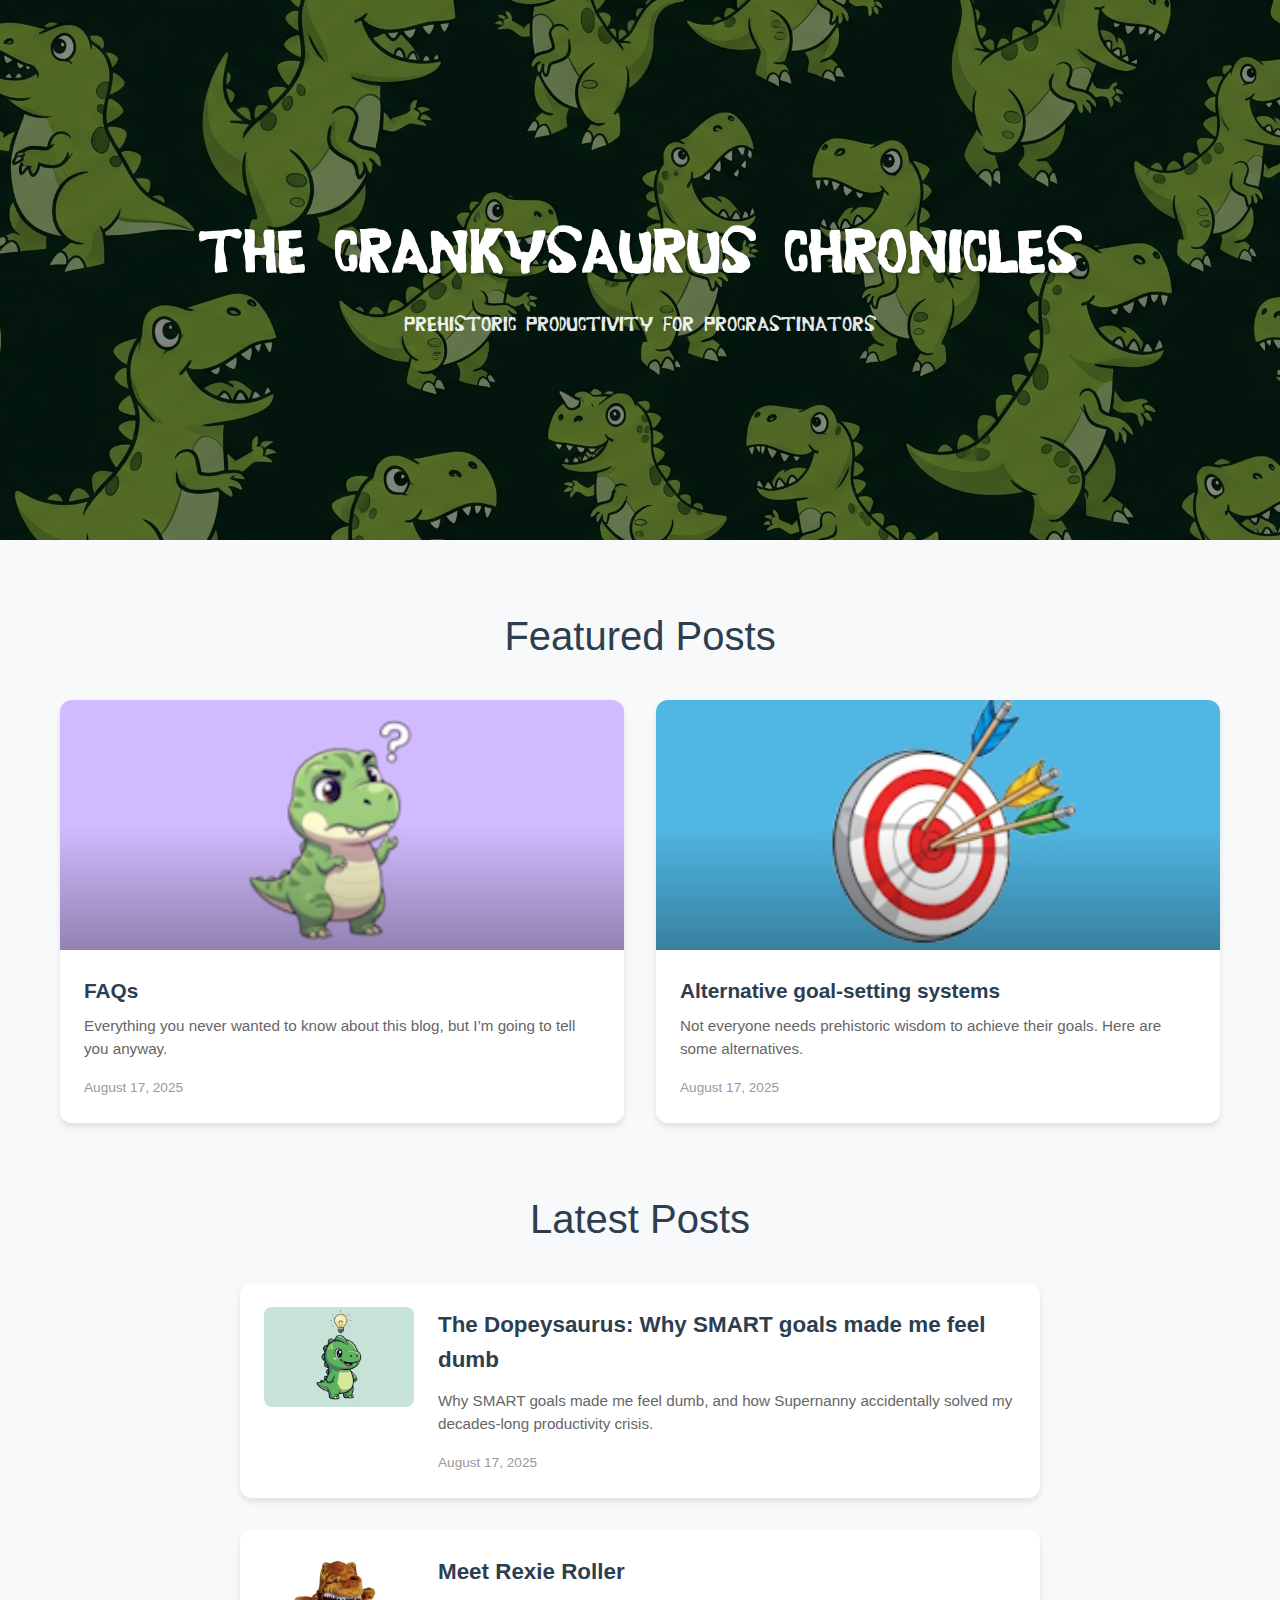
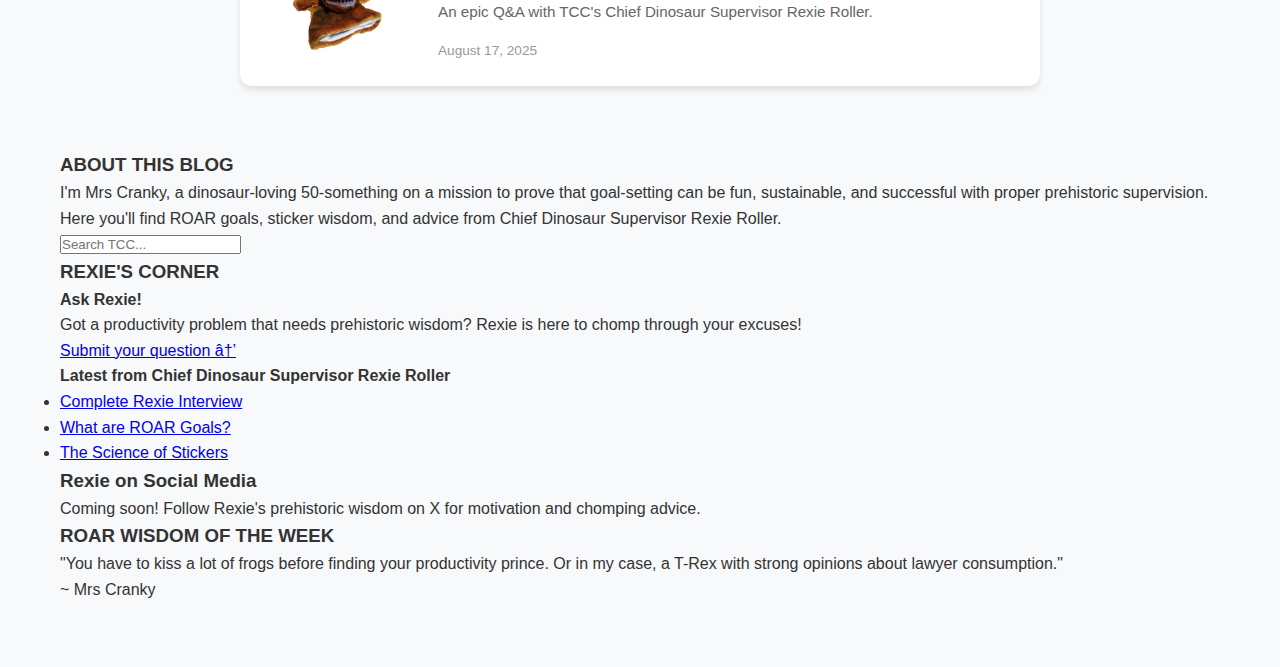
<file: Crankysaurus/site-content/index.html>
<!DOCTYPE html>
<html lang="en">
    <head>
        <meta charset="UTF-8">
        <meta name="viewport" content="width=device-width, initial-scale=1.0">
        <title>The Crankysaurus Chronicles</title>
        <link rel="preconnect" href="https://fonts.googleapis.com">
        <link rel="preconnect" href="https://fonts.gstatic.com" crossorigin>
        <link href="https://fonts.googleapis.com/css2?family=Inter:wght@300;400;500;600;700&family=Playfair+Display:wght@400;700&display=swap" rel="stylesheet">
        <link rel="preload" href="./fonts/Erasaur-wjZ9.woff" as="font" type="font/woff" crossorigin>
        <link rel="stylesheet" href="styles.css">
        
        <meta name="description" content="Prehistoric productivity advice and ROAR goals from Mrs Cranky and Chief Dinosaur Supervisor Rexie Roller">
        <meta property="og:title" content="The Crankysaurus Chronicles">
        <meta property="og:description" content="Prehistoric Productivity for Procrastinators">

        <script defer src="https://i.emote.com/js/emote.js"></script>
        </head>
<body>
    <!-- Navigation Home Button -->
    <button class="nav-home" id="homeBtn">â† Home</button>

    <!-- Banner Section -->
    <header class="banner" id="banner">
        <div class="banner-content">
            <h1>The Crankysaurus Chronicles</h1>
            <p style="font-family: 'Erasaur', serif;">Prehistoric Productivity for Procrastinators</p>
        </div>
    </header>

    <!-- Home Content -->
    <div class="home-content" id="homeContent">
        <main class="main-content">
            <div class="container">
                <div class="content-with-sidebar">
                    <!-- Main Content Area -->
                    <div class="main-posts-area">
                        <!-- Sticky Posts Section -->
                        <section class="section">
                            <h2>Featured Posts</h2>
                            <div class="posts-grid" id="stickyPosts">
                                <!-- Sticky posts will be loaded here -->
                            </div>
                        </section>

                        <!-- Latest Posts Section -->
                        <section class="section">
                            <h2>Latest Posts</h2>
                            <div class="posts-grid vertical" id="latestPosts">
                                <!-- Latest posts will be loaded here -->
                            </div>
                            <div id="emote_com"></div>
                        </section>
                    </div>

                    <!-- Sidebar for Home Page -->
                    <aside class="sidebar home-sidebar">
                        <!-- About This Blog Box -->
                        <div class="about-blog">
                            <h3>ABOUT THIS BLOG</h3>
                            <p>I'm Mrs Cranky, a dinosaur-loving 50-something on a mission to prove that goal-setting can be fun, sustainable, and successful with proper prehistoric supervision. Here you'll find ROAR goals, sticker wisdom, and advice from Chief Dinosaur Supervisor Rexie Roller.</p>
                        </div>

                        <!-- Search Box -->
                        <div class="sidebar-search">
                            <input type="text" class="search-input" placeholder="Search TCC...">
                        </div>

                        <!-- Rexie's Content Box -->
                        <div class="rexie-content">
                            <h3>REXIE'S CORNER</h3>
                            <h4>Ask Rexie!</h4>
                            <p>Got a productivity problem that needs prehistoric wisdom? Rexie is here to chomp through your excuses!</p>
                            <p><a href="#ask-rexie">Submit your question â†’</a></p>
                            
                            <h4>Latest from Chief Dinosaur Supervisor Rexie Roller</h4>
                            <ul>
                                <li><a href="#interview">Complete Rexie Interview</a></li>
                                <li><a href="#roar-goals">What are ROAR Goals?</a></li>
                                <li><a href="#stickers">The Science of Stickers</a></li>
                            </ul>
                        </div>

                        <!-- Social Media Placeholder -->
                        <div class="social-placeholder">
                            <h3>Rexie on Social Media</h3>
                            <p>Coming soon! Follow Rexie's prehistoric wisdom on X for motivation and chomping advice.</p>
                        </div>

                        <!-- Quote Box -->
                        <div class="quote-box">
                            <h3>ROAR WISDOM OF THE WEEK</h3>
                            <div class="quote-text">
                                "You have to kiss a lot of frogs before finding your productivity prince. Or in my case, a T-Rex with strong opinions about lawyer consumption."
                            </div>
                            <div class="quote-author">~ Mrs Cranky</div>
                        </div>
                    </aside>
                </div>
            </div>
        </main>
    </div>

    <!-- Post Content View -->
    <div class="post-content" id="postContent">
        <div class="post-hero-image" id="postHeroImage"></div>
        <div class="container">
            <div class="content-with-sidebar">
                <!-- Main Post Content -->
                <div class="main-posts-area">
                    <div class="post-content-inner" id="postContentInner">
                        <!-- Post content will be loaded here -->
                    </div>
                </div>
                
                <!-- Sidebar for Post Page -->
                <aside class="sidebar post-sidebar">
                    <!-- About This Blog Box (no top margin for post view) -->
                    <div class="about-blog">
                        <h3>ABOUT THIS BLOG</h3>
                        <p>I'm Mrs Cranky, a dinosaur-loving 50-something on a mission to prove that goal-setting can be fun, sustainable, and successful with proper prehistoric supervision. Here you'll find ROAR goals, sticker wisdom, and advice from Chief Dinosaur Supervisor Rexie Roller.</p>
                    </div>

                    <!-- Search Box -->
                    <div class="sidebar-search">
                        <input type="text" class="search-input" placeholder="Search TCC...">
                    </div>

                    <!-- Rexie's Content Box -->
                    <div class="rexie-content">
                        <h3>REXIE'S CORNER</h3>
                        <h4>Ask Rexie!</h4>
                        <p>Got a productivity problem that needs prehistoric wisdom? Rexie is here to chomp through your excuses!</p>
                        <p><a href="#ask-rexie">Submit your question â†’</a></p>
                        
                        <h4>Latest from Chief Dinosaur Supervisor Rexie Roller</h4>
                        <ul>
                            <li><a href="#interview">Complete Rexie Interview</a></li>
                            <li><a href="#roar-goals">What are ROAR Goals?</a></li>
                            <li><a href="#stickers">The Science of Stickers</a></li>
                        </ul>
                    </div>

                    <!-- Social Media Placeholder -->
                    <div class="social-placeholder">
                        <h3>Rexie on Social Media</h3>
                        <p>Coming soon! Follow Rexie's prehistoric wisdom on X for motivation and chomping advice.</p>
                    </div>

                    <!-- Quote Box -->
                    <div class="quote-box">
                        <h3>ROAR WISDOM OF THE WEEK</h3>
                        <div class="quote-text">
                            "You have to kiss a lot of frogs before finding your productivity prince. Or in my case, a T-Rex with strong opinions about lawyer consumption."
                        </div>
                        <div class="quote-author">~ Mrs Cranky</div>
                    </div>
                </aside>
            </div>
        </div>
    </div>

    <!-- Loading indicator -->
    <div id="loadingIndicator" style="display: none; position: fixed; top: 50%; left: 50%; transform: translate(-50%, -50%); background: rgba(0,0,0,0.8); color: white; padding: 20px; border-radius: 10px; z-index: 1000;">
        Loading...
    </div>

    <script>
        // Global variables
        let blogIndex = null;

        // Function to show loading indicator
        function showLoading() {
            document.getElementById('loadingIndicator').style.display = 'block';
        }

        // Function to hide loading indicator
        function hideLoading() {
            document.getElementById('loadingIndicator').style.display = 'none';
        }

        // Function to get sample blog index data
        function getSampleIndex() {
            return {
                stickyPosts: [
                    {
                        id: "faq",
                        title: "FAQ - Everything You Never Wanted to Know",
                        excerpt: "Who am I? Why dinosaurs? Are you actually a grown-up? All your burning questions answered!",
                        thumbnail: null,
                        contentFile: "posts/faq.html",
                        date: "2025-08-01"
                    },
                    {
                        id: "roar-goals",
                        title: "I Am Cranky, Hear Me ROAR!",
                        excerpt: "Introducing ROAR goals - the prehistoric productivity system that actually works with human psychology.",
                        thumbnail: null,
                        contentFile: "posts/roar-goals.html",
                        date: "2025-08-02"
                    }
                ],
                latestPosts: [
                    {
                        id: "ask-rexie-1",
                        title: "Ask Rexie: Conquering Procrastination",
                        excerpt: "Sarah from Manchester gets prehistoric wisdom about procrastination. Spoiler: Don't try to eat the whole mammoth in one bite!",
                        thumbnail: null,
                        contentFile: "posts/ask-rexie-1.html",
                        date: "2025-08-16"
                    },
                    {
                        id: "dopeysaurus",
                        title: "The Dopeysaurus: Why SMART Goals Made Me Dumb",
                        excerpt: "The origin story of how traditional productivity methods failed me and led to the birth of TCC.",
                        thumbnail: null,
                        contentFile: "posts/dopeysaurus.html",
                        date: "2025-08-15"
                    },
                    {
                        id: "curiousaurus",
                        title: "The Curiousaurus: Can Stickers Make Me Exercise?",
                        excerpt: "A grumpy non-morning person attempts the ultimate challenge: consistent morning exercise with prehistoric supervision.",
                        thumbnail: null,
                        contentFile: "posts/curiousaurus.html",
                        date: "2025-08-14"
                    }
                ]
            };
        }

        // Function to load blog index
        async function loadBlogIndex() {
            try {
                showLoading();
                
                // Load the posts index
                const response = await fetch('posts-index.json');
                if (response.ok) {
                    blogIndex = await response.json();
                    console.log('Loaded blog index from posts-index.json');
                } else {
                    console.warn('posts-index.json not found, using sample data');
                    blogIndex = getSampleIndex();
                }
                
                hideLoading();
                return blogIndex;
            } catch (error) {
                console.error('Error loading blog index:', error);
                console.log('Using sample data as fallback');
                blogIndex = getSampleIndex();
                hideLoading();
                return blogIndex;
            }
        }

        // Function to get actual post date (file modification or data date)
        function getPostDate(post) {
            if (post.lastModified) {
                return new Date(post.lastModified);
            } else if (post.date) {
                return new Date(post.date);
            } else {
                return new Date();
            }
        }

        // Function to load individual post content in iframe
        async function loadPostContent(post) {
            try {
                const response = await fetch(post.contentFile);
                if (response.ok) {
                    console.log(`Content file found for ${post.id}: ${post.contentFile}`);
                    return post.contentFile; // Return the URL instead of content
                } else {
                    throw new Error(`Content file not found: ${post.contentFile}`);
                }
            } catch (error) {
                console.error(`Could not load content file for ${post.id}:`, error);
                return null;
            }
        }

        // Function to create post card HTML
        function createPostCard(post, isVertical = false) {
            const thumbnailStyle = post.thumbnail ? `style="background-image: url('${post.thumbnail}')"` : '';
            const postDate = getPostDate(post);
            const formattedDate = postDate.toLocaleDateString('en-US', { 
                year: 'numeric', 
                month: 'long', 
                day: 'numeric' 
            });

            return `
                <div class="post-card" data-post-id="${post.id}">
                    <div class="post-thumbnail" ${thumbnailStyle}></div>
                    <div class="post-info">
                        <h3 class="post-title">${post.title}</h3>
                        <p class="post-excerpt">${post.excerpt}</p>
                        <div class="post-date">${formattedDate}</div>
                    </div>
                </div>
            `;
        }

        // Load posts into the page
        function loadPosts() {
            if (!blogIndex) return;

            const stickyContainer = document.getElementById('stickyPosts');
            const latestContainer = document.getElementById('latestPosts');

            // Sort latest posts by actual date (newest first)
            const sortedLatestPosts = [...blogIndex.latestPosts].sort((a, b) => {
                return getPostDate(b) - getPostDate(a);
            });

            stickyContainer.innerHTML = blogIndex.stickyPosts.map(post => createPostCard(post, false)).join('');
            latestContainer.innerHTML = sortedLatestPosts.map(post => createPostCard(post, true)).join('');

            // Add click listeners to all post cards
            document.querySelectorAll('.post-card').forEach(card => {
                card.addEventListener('click', () => {
                    const postId = card.dataset.postId;
                    showPost(postId);
                });
            });
        }

        // Search functionality
        function performSearch(query) {
            if (!blogIndex || !query.trim()) {
                showAllPosts();
                return;
            }

            const searchTerm = query.toLowerCase().trim();
            const allPosts = [...blogIndex.stickyPosts, ...blogIndex.latestPosts];
            
            const filteredPosts = allPosts.filter(post => {
                return post.title.toLowerCase().includes(searchTerm) ||
                       post.excerpt.toLowerCase().includes(searchTerm) ||
                       (post.tags && post.tags.some(tag => tag.toLowerCase().includes(searchTerm)));
            });

            displaySearchResults(filteredPosts, searchTerm);
        }

        function displaySearchResults(results, searchTerm) {
            const stickyContainer = document.getElementById('stickyPosts');
            const latestContainer = document.getElementById('latestPosts');
            const stickySection = stickyContainer.closest('.section');
            const latestSection = latestContainer.closest('.section');

            if (results.length === 0) {
                stickySection.style.display = 'none';
                latestSection.querySelector('h2').textContent = `No results found for "${searchTerm}"`;
                latestContainer.innerHTML = `
                    <div style="text-align: center; padding: 2rem; color: #666;">
                        <p>No posts match your search. Try different keywords!</p>
                        <p><strong>REXIE SAY:</strong> "NO FIND SEARCH THING! TRY DIFFERENT WORD! MAYBE SEARCH 'CHOMP' OR 'STICKER'!"</p>
                    </div>
                `;
            } else {
                stickySection.style.display = 'none';
                latestSection.querySelector('h2').textContent = `Search Results for "${searchTerm}" (${results.length})`;
                latestContainer.innerHTML = results.map(post => createPostCard(post, true)).join('');
                
                // Add click listeners to search result cards
                latestContainer.querySelectorAll('.post-card').forEach(card => {
                    card.addEventListener('click', () => {
                        const postId = card.dataset.postId;
                        showPost(postId);
                    });
                });
            }
        }

        function showAllPosts() {
            const stickySection = document.getElementById('stickyPosts').closest('.section');
            const latestSection = document.getElementById('latestPosts').closest('.section');
            
            stickySection.style.display = 'block';
            latestSection.querySelector('h2').textContent = 'Latest Posts';
            loadPosts(); // Reload original posts
        }

        function setupSearchHandlers() {
            const searchInputs = document.querySelectorAll('.search-input');
            
            searchInputs.forEach(input => {
                // Search as user types (with debounce)
                let searchTimeout;
                input.addEventListener('input', (e) => {
                    clearTimeout(searchTimeout);
                    searchTimeout = setTimeout(() => {
                        performSearch(e.target.value);
                        // Sync all search inputs
                        searchInputs.forEach(otherInput => {
                            if (otherInput !== e.target) {
                                otherInput.value = e.target.value;
                            }
                        });
                    }, 300); // Wait 300ms after user stops typing
                });

                // Clear search on Escape key
                input.addEventListener('keydown', (e) => {
                    if (e.key === 'Escape') {
                        input.value = '';
                        showAllPosts();
                        // Clear all search inputs
                        searchInputs.forEach(otherInput => {
                            otherInput.value = '';
                        });
                    }
                });
            });
        }

        // Find post by ID
        function findPost(postId) {
            if (!blogIndex) return null;
            return [...blogIndex.stickyPosts, ...blogIndex.latestPosts].find(post => post.id === postId);
        }

        // Update page title based on current view
        function updatePageTitle(postTitle = null) {
            const baseTitle = "The Crankysaurus Chronicles";
            if (postTitle) {
                document.title = `${postTitle} - ${baseTitle}`;
            } else {
                document.title = baseTitle;
            }
        }

        // Get current URL state
        function getCurrentState() {
            const urlParams = new URLSearchParams(window.location.search);
            return {
                postId: urlParams.get('post')
            };
        }

        // Update URL without page reload
        function updateURL(postId = null) {
            const url = new URL(window.location);
            if (postId) {
                url.searchParams.set('post', postId);
            } else {
                url.searchParams.delete('post');
            }
            
            const state = { postId };
            history.pushState(state, '', url);
        }

        // Show individual post with iframe
        async function showPost(postId, pushState = true) {
            const post = findPost(postId);
            if (!post) return;

            showLoading();

            try {
                const contentUrl = await loadPostContent(post);

                document.getElementById('homeContent').style.display = 'none';
                document.getElementById('postContent').style.display = 'block';
                document.getElementById('homeBtn').classList.add('show');

                if (contentUrl) {
                    // Create iframe element for better control
                    const iframe = document.createElement('iframe');
                    iframe.src = contentUrl;
                    iframe.title = post.title;
                    iframe.style.cssText = `
                        width: 100%; 
                        margin: 0 auto; 
                        display: block; 
                        border: none; 
                        border-radius: 8px; 
                        overflow: hidden;
                        min-height: 400px;
                    `;
                    iframe.scrolling = "no";
                    
                    // Auto-resize iframe to content height
                    iframe.onload = function() {
                        try {
                            const iframeDoc = iframe.contentDocument || iframe.contentWindow.document;
                            const height = Math.max(
                                iframeDoc.body.scrollHeight,
                                iframeDoc.body.offsetHeight,
                                iframeDoc.documentElement.clientHeight,
                                iframeDoc.documentElement.scrollHeight,
                                iframeDoc.documentElement.offsetHeight
                            );
                            iframe.style.height = height + 'px';
                        } catch (e) {
                            // Cross-origin content - use fallback
                            iframe.style.height = '800px';
                        }
                    };
                    
                    // Clear container and add iframe
                    document.getElementById('postContentInner').innerHTML = '';
                    document.getElementById('postContentInner').appendChild(iframe);
                } else {
                    document.getElementById('postContentInner').innerHTML = `<h1>${post.title}</h1><p>Content could not be loaded.</p>`;
                }

                const heroImage = document.getElementById('postHeroImage');
				heroImage.style.display = 'none'; // This hides the hero image completely

                updatePageTitle(post.title);
                if (pushState) {
                    updateURL(postId);
                }

                window.scrollTo(0, 0);
            } catch (error) {
                console.error('Error loading post content:', error);
                document.getElementById('postContentInner').innerHTML = '<p>Error loading post content.</p>';
            } finally {
                hideLoading();
            }
        }

        // Show home page
        function showHome(pushState = true) {
            // Simple view switching - don't modify banner
            document.getElementById('homeContent').style.display = 'block';
            document.getElementById('postContent').style.display = 'none';
            document.getElementById('homeBtn').classList.remove('show');

            // Update page title and URL
            updatePageTitle();
            if (pushState) {
                updateURL();
            }

            // Scroll to top
            window.scrollTo(0, 0);
        }

        // Handle browser back/forward buttons
        function handlePopState(event) {
            const state = event.state || getCurrentState();
            
            if (state.postId) {
                showPost(state.postId, false); // Don't push state since we're handling popstate
            } else {
                showHome(false); // Don't push state since we're handling popstate
            }
        }

        // Initialize page based on URL
        function initializeFromURL() {
            const state = getCurrentState();
            if (state.postId) {
                showPost(state.postId, false); // Don't push initial state
            } else {
                showHome(false); // Don't push initial state
            }
        }

        // Home button click handler
        document.getElementById('homeBtn').addEventListener('click', (e) => {
            e.preventDefault();
            showHome();
        });

        // Listen for browser back/forward button clicks
        window.addEventListener('popstate', handlePopState);

        // Initialize the page
        document.addEventListener('DOMContentLoaded', async () => {
            await loadBlogIndex();
            loadPosts();
            setupSearchHandlers(); // Add search functionality
            
            // Initialize view based on URL after posts are loaded
            initializeFromURL();

            // Activate social media demo (remove this when adding real links)
            /*
            setTimeout(() => {
                const socialBoxes = document.querySelectorAll('.social-placeholder');
                socialBoxes.forEach(socialBox => {
                    socialBox.classList.add('active');
                    socialBox.innerHTML = `
                        <h3>Follow Rexie!</h3>
                        <p>Get daily prehistoric productivity wisdom: <a href="https://x.com/rexie_roller" style="color: white; font-weight: bold;">@rexie_roller</a></p>
                    `;
                });
            }, 3000);
            */
        });

        // Auto-refresh posts every 5 minutes to check for updates
        setInterval(async () => {
            console.log('Checking for post updates...');
            const oldIndex = JSON.stringify(blogIndex);
            await loadBlogIndex();
            const newIndex = JSON.stringify(blogIndex);
            
            if (oldIndex !== newIndex) {
                console.log('Posts updated, refreshing display');
                loadPosts();
            }
        }, 5 * 60 * 1000); // 5 minutes
    </script>

</body>
</html>
</file>
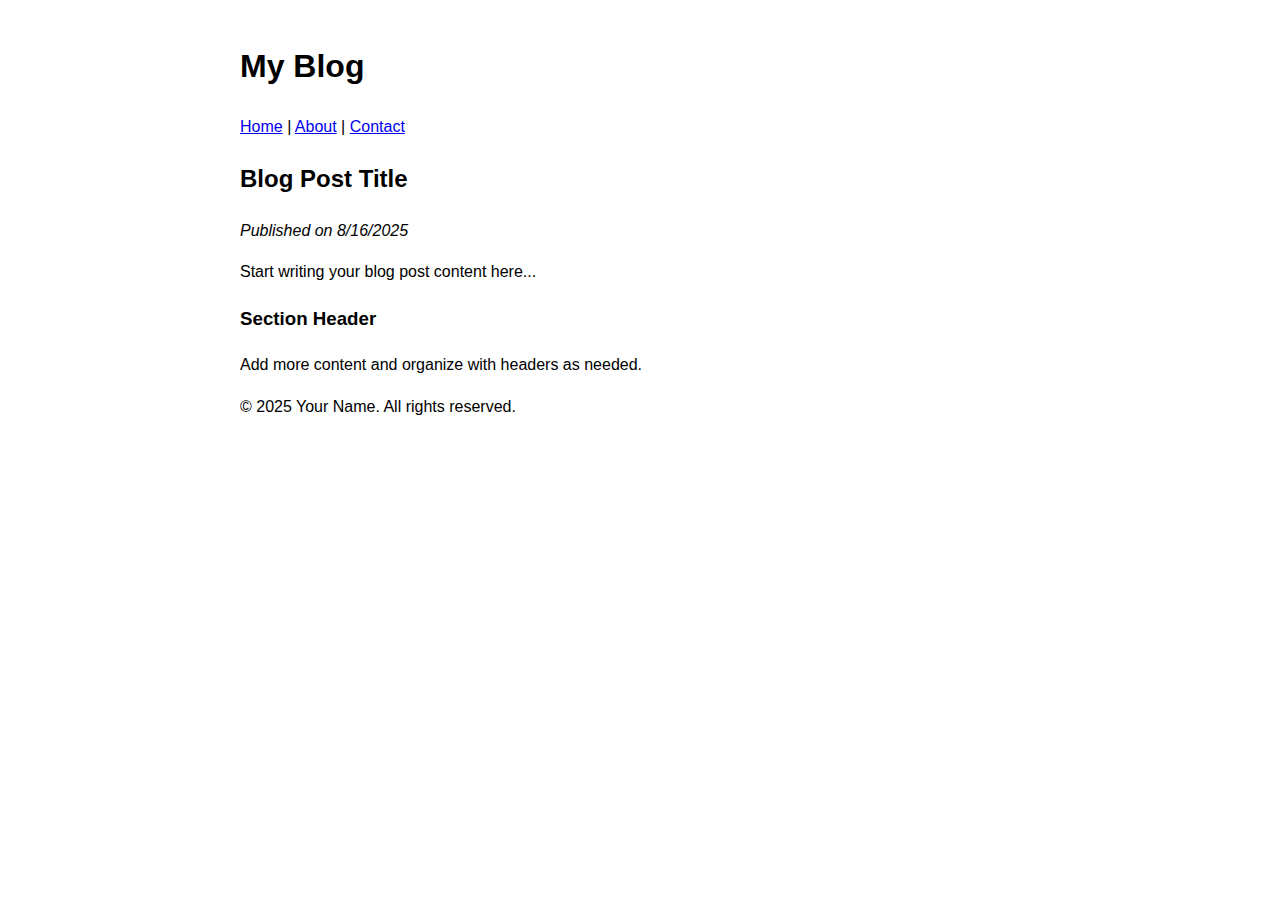
<file: Crankysaurus/site-content/posts/document (1)_20250817-130015.html>
<!DOCTYPE html>
<html lang="en">
<head>
    <meta charset="UTF-8">
    <meta name="viewport" content="width=device-width, initial-scale=1.0">
    <title>Document</title>
    <style>
        body { 
            font-family: -apple-system, BlinkMacSystemFont, "Segoe UI", Roboto, sans-serif; 
            line-height: 1.6; 
            max-width: 800px; 
            margin: 0 auto; 
            padding: 20px; 
        }
    </style>
</head>
<body>
<header>
<h1>My Blog</h1>
<nav><a href="#home">Home</a> | <a href="#about">About</a> | <a href="#contact">Contact</a></nav></header><main>
<article>
<h2>Blog Post Title</h2>
<p><em>Published on 8/16/2025</em></p>
<p>Start writing your blog post content here...</p>
<h3>Section Header</h3>
<p>Add more content and organize with headers as needed.</p>
</article>
</main><footer>
<p>&copy; 2025 Your Name. All rights reserved.</p>
</footer>
</body>
</html>
</file>
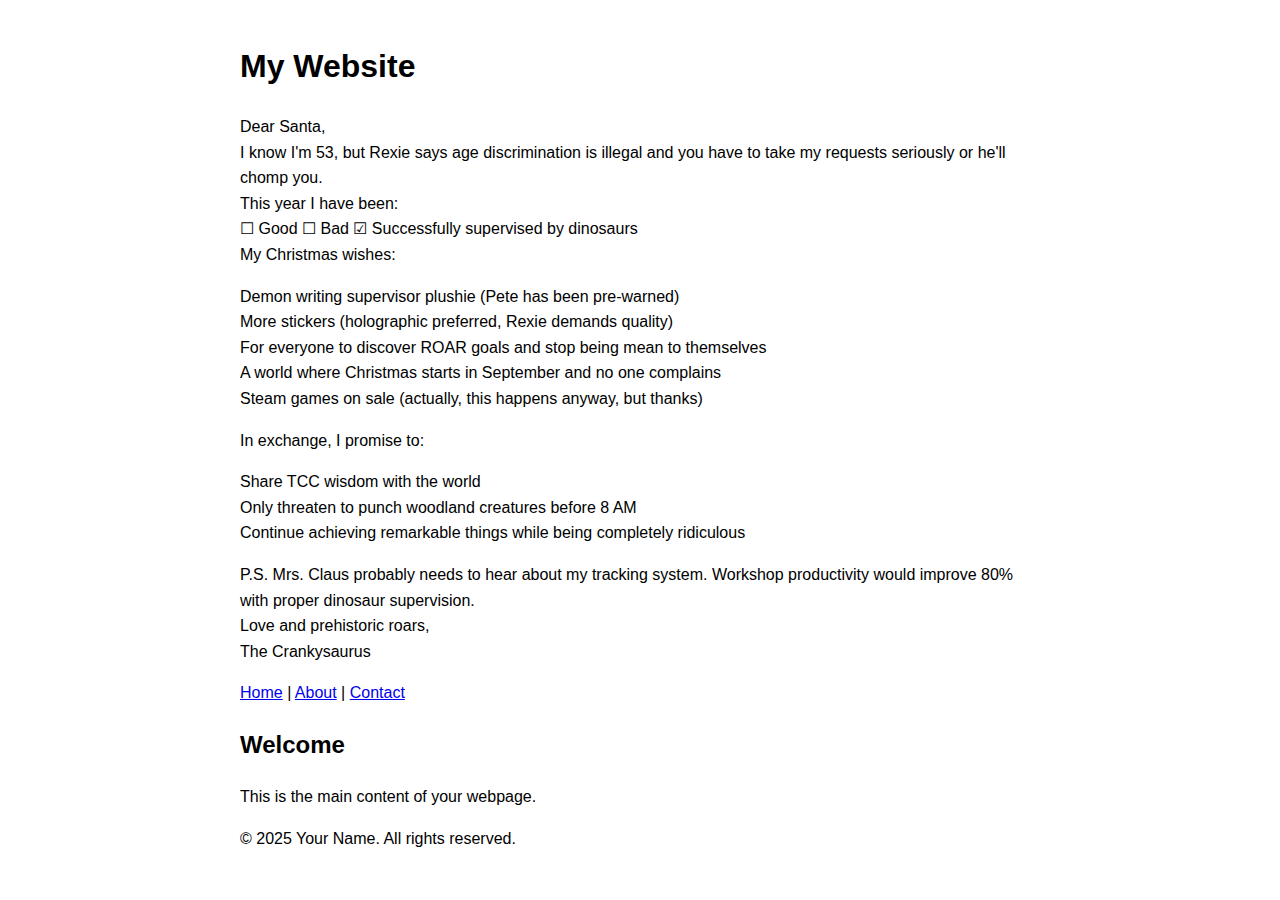
<file: Crankysaurus/site-content/posts/post-20250816-135721.html>
<!DOCTYPE html>
<html lang="en">
<head>
    <meta charset="UTF-8">
    <meta name="viewport" content="width=device-width, initial-scale=1.0">
    <title>Test_Xmas_letter_to_Santa</title>
    <style>
        body { 
            font-family: -apple-system, BlinkMacSystemFont, "Segoe UI", Roboto, sans-serif; 
            line-height: 1.6; 
            max-width: 800px; 
            margin: 0 auto; 
            padding: 20px; 
        }
    </style>
</head>
<body>
<header>
<h1>My Website</h1>
<p>Dear Santa,<br>I know I'm 53, but Rexie says age discrimination is illegal and you have to take my requests seriously or he'll chomp you.<br>This year I have been:<br>☐ Good ☐ Bad ☑ Successfully supervised by dinosaurs<br>My Christmas wishes:</p>
<p>Demon writing supervisor plushie (Pete has been pre-warned)<br>More stickers (holographic preferred, Rexie demands quality)<br>For everyone to discover ROAR goals and stop being mean to themselves<br>A world where Christmas starts in September and no one complains<br>Steam games on sale (actually, this happens anyway, but thanks)</p>
<p>In exchange, I promise to:</p>
<p>Share TCC wisdom with the world<br>Only threaten to punch woodland creatures before 8 AM<br>Continue achieving remarkable things while being completely ridiculous</p>
<p>P.S. Mrs. Claus probably needs to hear about my tracking system. Workshop productivity would improve 80% with proper dinosaur supervision.<br>Love and prehistoric roars,<br>The Crankysaurus</p>
<nav><a href="#home">Home</a> | <a href="#about">About</a> | <a href="#contact">Contact</a></nav></header><main>
<h2>Welcome</h2>
<p>This is the main content of your webpage.</p>
</main><footer>
<p>&copy; 2025 Your Name. All rights reserved.</p>
</footer>
</body>
</html>
</file>
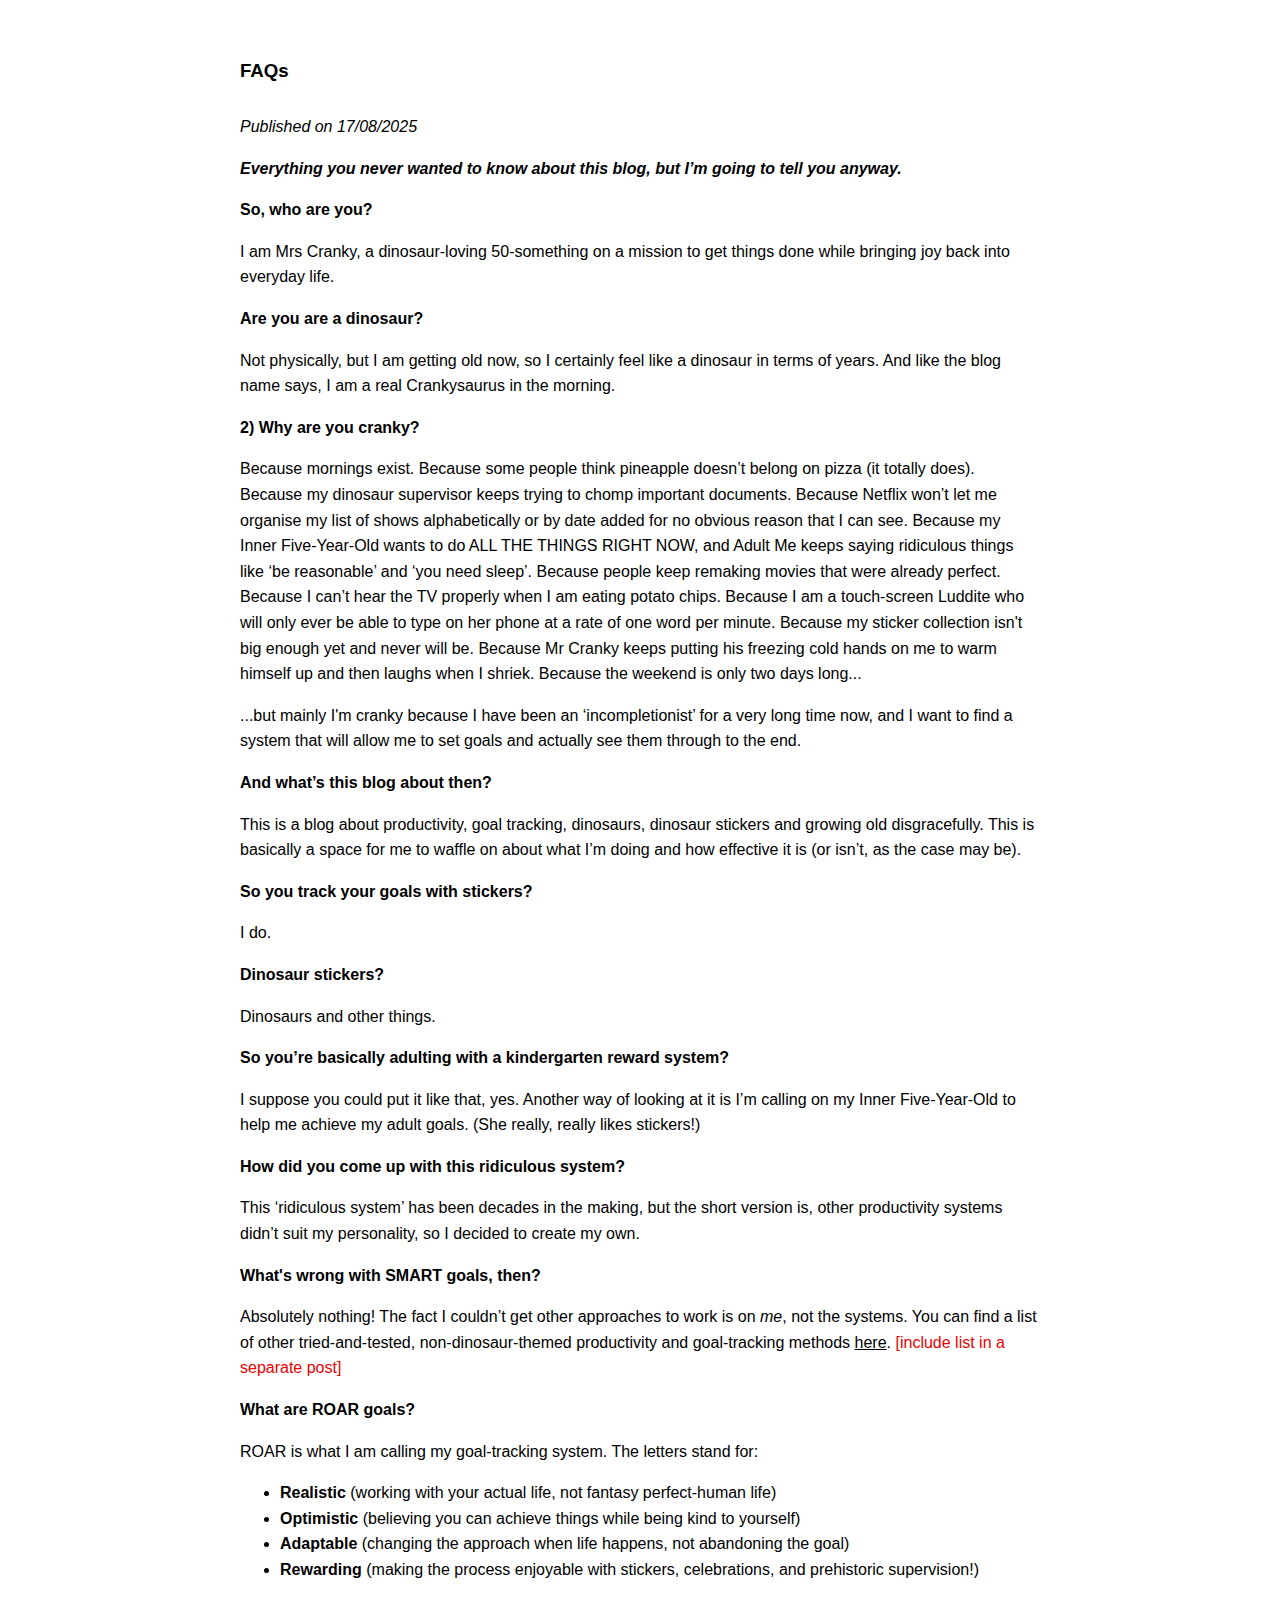
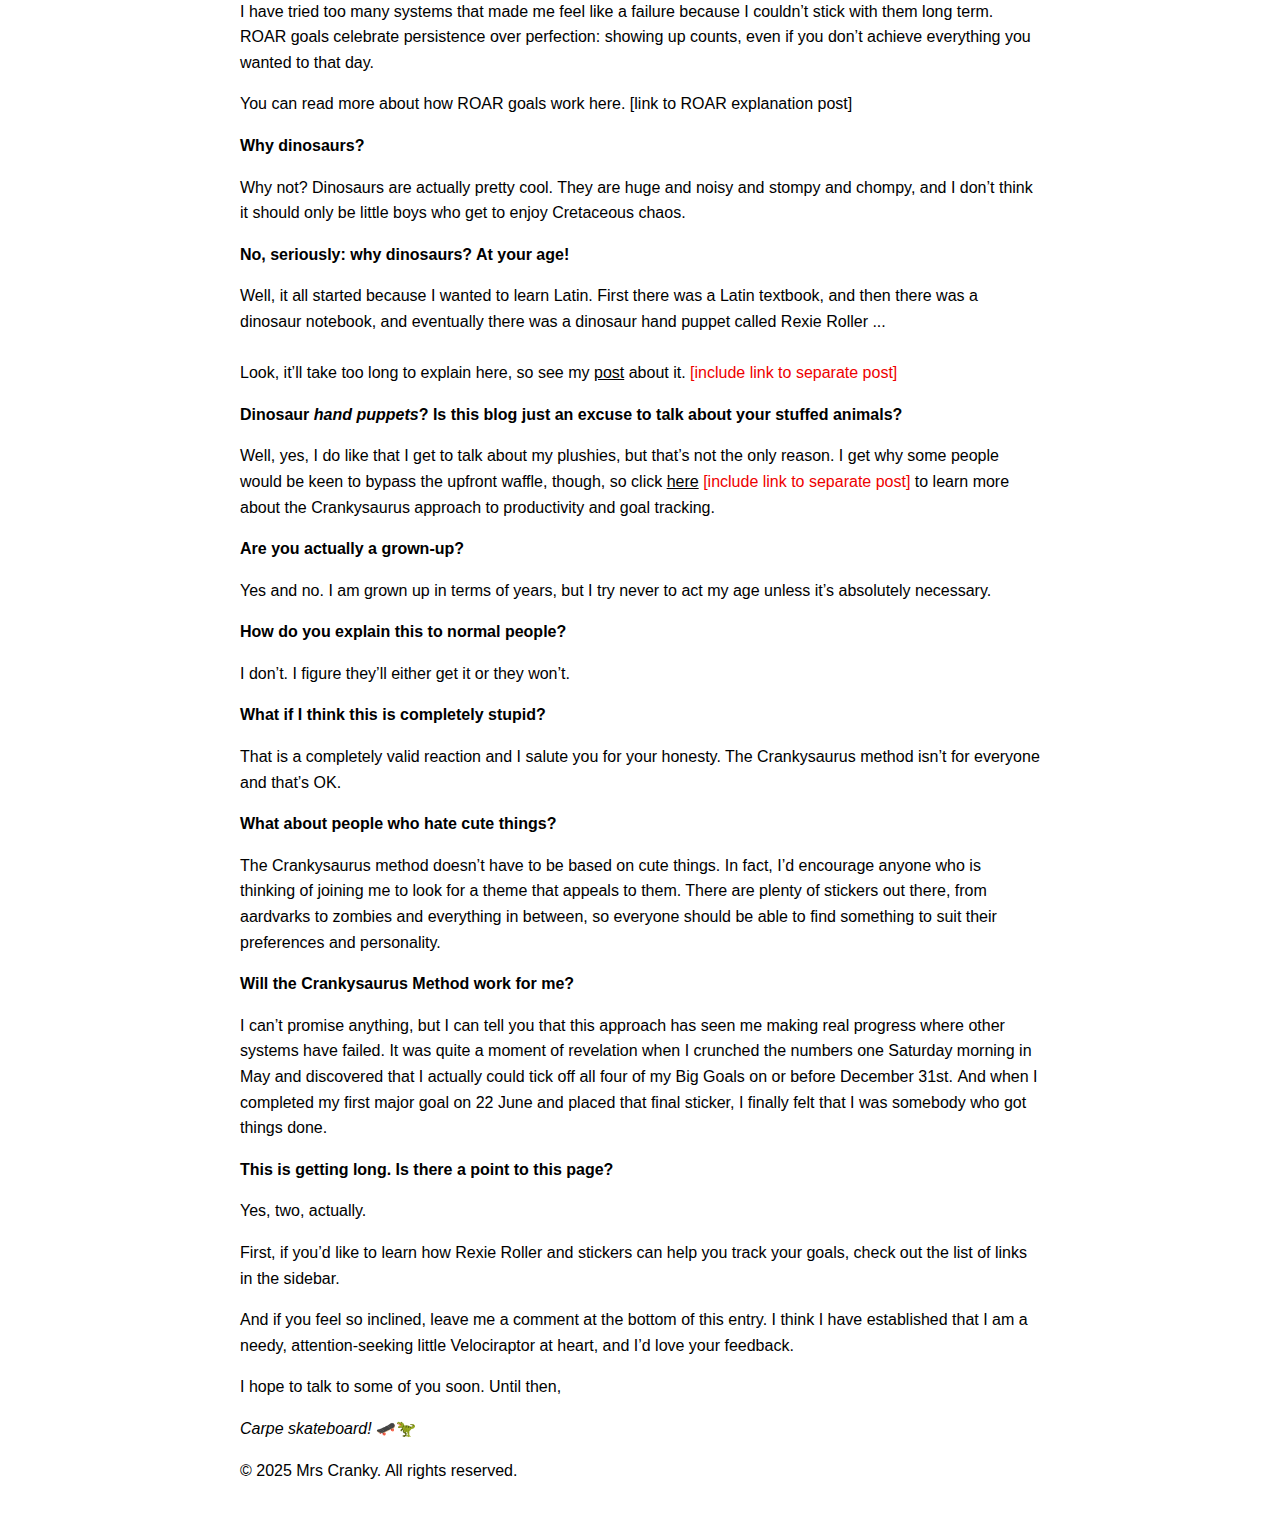
<file: Crankysaurus/site-content/posts/post-20250817-103451.html>
<!DOCTYPE html>
<html lang="en">
<head>
    <meta charset="UTF-8">
    <meta name="viewport" content="width=device-width, initial-scale=1.0">
    <title>FAQs</title>
    <style>
        body { 
            font-family: -apple-system, BlinkMacSystemFont, "Segoe UI", Roboto, sans-serif; 
            line-height: 1.6; 
            max-width: 800px; 
            margin: 0 auto; 
            padding: 20px; 
        }
    </style>
</head>
<body>
<header></header><main>
<article>
<h1 class="MsoNormal"><span style="font-family: helvetica, arial, sans-serif;"><strong><span style="font-size: 14.0pt; line-height: 115%; mso-ansi-language: EN-NZ;">FAQs</span></strong></span></h1>
<p><span style="font-family: verdana, geneva, sans-serif; font-size: 12pt;"><em>Published on 17/08/2025</em></span></p>
<p class="MsoNormal"><span style="font-family: verdana, geneva, sans-serif; font-size: 12pt;"><strong><em><span style="line-height: 115%;">Everything you never wanted to know about this blog, but I&rsquo;m going to tell you anyway.</span></em></strong></span></p>
<p class="MsoNormal"><span style="font-family: verdana, geneva, sans-serif; font-size: 12pt;"><strong><span style="mso-ansi-language: EN-NZ;">So, who are you?</span></strong></span></p>
<p class="MsoNormal"><span style="font-family: verdana, geneva, sans-serif; font-size: 12pt;">I am Mrs Cranky, a dinosaur-loving 50-something on a mission to get things done while bringing joy back into everyday life.</span></p>
<p class="MsoNormal"><span style="font-family: verdana, geneva, sans-serif; font-size: 12pt;"><strong><span style="mso-ansi-language: EN-NZ;">Are you are a dinosaur?</span></strong></span></p>
<p class="MsoNormal"><span style="font-family: verdana, geneva, sans-serif; font-size: 12pt;">Not physically, but I am getting old now, so I certainly feel like a dinosaur in terms of years. And like the blog name says, I am a real Crankysaurus in the morning.</span></p>
<p class="MsoNormal"><span style="font-family: verdana, geneva, sans-serif; font-size: 12pt;"><strong><span style="mso-ansi-language: EN-NZ;">2) Why are you cranky?</span></strong></span></p>
<p class="MsoNormal"><span lang="EN-GB" style="font-family: verdana, geneva, sans-serif; font-size: 12pt;">Because mornings exist. Because some people think pineapple doesn&rsquo;t belong on pizza (it totally does). Because my dinosaur supervisor keeps trying to chomp important documents. Because Netflix won&rsquo;t let me organise my list of shows alphabetically or by date added for no obvious reason that I can see. Because my Inner Five-Year-Old wants to do ALL THE THINGS RIGHT NOW, and Adult Me keeps saying ridiculous things like &lsquo;be reasonable&rsquo; and &lsquo;you need sleep&rsquo;. Because people keep remaking movies that were already perfect. Because I can&rsquo;t hear the TV properly when I am eating potato chips. Because I am a touch-screen Luddite who will only ever be able to type on her phone at a rate of one word per minute. Because my sticker collection isn't big enough yet and never will be. Because Mr Cranky keeps putting his freezing cold hands on me to warm himself up and then laughs when I shriek. Because the weekend is only two days long...</span></p>
<p class="MsoNormal"><span lang="EN-GB" style="font-family: verdana, geneva, sans-serif; font-size: 12pt;">...but mainly I'm cranky because I have been an &lsquo;incompletionist&rsquo; for a very long time now, and I want to find a system that will allow me to set goals and actually see them through to the end.</span></p>
<p class="MsoNormal"><span style="font-family: verdana, geneva, sans-serif; font-size: 12pt;"><strong><span style="mso-ansi-language: EN-NZ;">And what&rsquo;s this blog about then?</span></strong></span></p>
<p class="MsoNormal"><span style="font-family: verdana, geneva, sans-serif; font-size: 12pt;">This is a blog about productivity, goal tracking, dinosaurs, dinosaur stickers and growing old disgracefully. This is basically a space for me to waffle on about what I&rsquo;m doing and how effective it is (or isn&rsquo;t, as the case may be).</span></p>
<p class="MsoNormal"><span style="font-family: verdana, geneva, sans-serif; font-size: 12pt;"><strong><span style="mso-ansi-language: EN-NZ;">So you track your goals with stickers?</span></strong></span></p>
<p class="MsoNormal"><span style="font-family: verdana, geneva, sans-serif; font-size: 12pt;">I do.</span></p>
<p class="MsoNormal"><span style="font-family: verdana, geneva, sans-serif; font-size: 12pt;"><strong><span style="mso-ansi-language: EN-NZ;">Dinosaur stickers?</span></strong></span></p>
<p class="MsoNormal"><span style="font-family: verdana, geneva, sans-serif; font-size: 12pt;">Dinosaurs and other things.</span></p>
<p class="MsoNormal"><span style="font-family: verdana, geneva, sans-serif; font-size: 12pt;"><strong><span style="mso-ansi-language: EN-NZ;">So you&rsquo;re basically adulting with a kindergarten reward system?</span></strong></span></p>
<p class="MsoNormal"><span style="font-family: verdana, geneva, sans-serif; font-size: 12pt;">I suppose you could put it like that, yes. Another way of looking at it is I&rsquo;m calling on my Inner Five-Year-Old to help me achieve my adult goals. (She really, really likes stickers!)</span></p>
<p class="MsoNormal"><span style="font-family: verdana, geneva, sans-serif; font-size: 12pt;"><strong><span style="mso-ansi-language: EN-NZ;">How did you come up with this ridiculous system?</span></strong></span></p>
<p class="MsoNormal"><span style="font-family: verdana, geneva, sans-serif; font-size: 12pt;">This &lsquo;ridiculous system&rsquo; has been decades in the making, but the short version is, other productivity systems didn&rsquo;t suit my personality, so I decided to create my own.</span></p>
<p class="MsoNormal"><span style="font-family: verdana, geneva, sans-serif; font-size: 12pt;"><strong><span style="mso-ansi-language: EN-NZ;">What's wrong with SMART goals, then?</span></strong></span></p>
<p class="MsoNormal"><span style="font-family: verdana, geneva, sans-serif; font-size: 12pt;">Absolutely nothing! The fact I couldn&rsquo;t get other approaches to work is on <em>me</em>, not the systems. You can find a list of other tried-and-tested, non-dinosaur-themed productivity and goal-tracking methods <u>here</u>. <span style="color: #ee0000;">[include list in a separate post]</span></span></p>
<p class="MsoNormal"><span style="font-family: verdana, geneva, sans-serif; font-size: 12pt;"><strong><span style="mso-ansi-language: EN-NZ;">What are ROAR goals?</span></strong></span></p>
<p class="MsoNormal"><span style="font-family: verdana, geneva, sans-serif; font-size: 12pt;">ROAR is what I am calling my goal-tracking system. The letters stand for:</span></p>
<ul>
<li style="font-size: 12pt; font-family: verdana, geneva, sans-serif;"><span style="font-family: verdana, geneva, sans-serif; font-size: 12pt;"><!-- [if !supportLists]--><strong><span style="mso-ansi-language: EN-NZ;">Realistic</span></strong><span style="mso-ansi-language: EN-NZ;"> (working with your actual life, not fantasy perfect-human life)</span></span></li>
<li style="font-size: 12pt; font-family: verdana, geneva, sans-serif;"><span style="font-family: verdana, geneva, sans-serif; font-size: 12pt;"><!-- [if !supportLists]--><strong><span style="mso-ansi-language: EN-NZ;">Optimistic</span></strong><span style="mso-ansi-language: EN-NZ;"> (believing you can achieve things while being kind to yourself)</span></span></li>
<li style="font-size: 12pt; font-family: verdana, geneva, sans-serif;"><span style="font-family: verdana, geneva, sans-serif; font-size: 12pt;"><!-- [if !supportLists]--><strong><span style="mso-ansi-language: EN-NZ;">Adaptable</span></strong><span style="mso-ansi-language: EN-NZ;"> (changing the approach when life happens, not abandoning the goal)</span></span></li>
<li style="font-size: 12pt; font-family: verdana, geneva, sans-serif;"><span style="font-family: verdana, geneva, sans-serif; font-size: 12pt;"><!-- [if !supportLists]--><strong><span style="mso-ansi-language: EN-NZ;">Rewarding</span></strong><span style="mso-ansi-language: EN-NZ;"> (making the process enjoyable with stickers, celebrations, and prehistoric supervision!)</span></span></li>
</ul>
<p class="MsoNormal"><span style="font-family: verdana, geneva, sans-serif; font-size: 12pt;">I have tried too many systems that made me feel like a failure because I couldn&rsquo;t stick with them long term. ROAR goals celebrate persistence over perfection: showing up counts, even if you don&rsquo;t achieve everything you wanted to that day. </span></p>
<p class="MsoNormal"><span style="font-family: verdana, geneva, sans-serif; font-size: 12pt;">You can read more about how ROAR goals work here. [link to ROAR explanation post]</span></p>
<p class="MsoNormal"><span style="font-family: verdana, geneva, sans-serif; font-size: 12pt;"><strong><span style="mso-ansi-language: EN-NZ;">Why dinosaurs?</span></strong></span></p>
<p class="MsoNormal"><span style="font-family: verdana, geneva, sans-serif; font-size: 12pt;"><span style="mso-ansi-language: EN-NZ;">Why not? Dinosaurs are actually pretty cool. They are huge and noisy and stompy and chompy, and I don&rsquo;t think it should only be little boys who get to enjoy </span><span lang="EN-GB">Cretaceous chaos.</span></span></p>
<p class="MsoNormal"><span style="font-family: verdana, geneva, sans-serif; font-size: 12pt;"><strong><span lang="EN-GB">No, seriously: why dinosaurs? At your age!</span></strong></span></p>
<p class="MsoNormal"><span style="font-family: verdana, geneva, sans-serif; font-size: 12pt;"><span lang="EN-GB">Well, it all started because I wanted to learn Latin. First there was a Latin textbook, and then there was a dinosaur notebook, and eventually there was a dinosaur hand puppet called Rexie Roller ...<br><br>Look, it&rsquo;ll take too long to explain here, so see my <u>post</u> about it. </span><span style="color: #ee0000; mso-ansi-language: EN-NZ;">[include link to separate post]</span></span></p>
<p class="MsoNormal"><span style="font-family: verdana, geneva, sans-serif; font-size: 12pt;"><strong><span style="mso-ansi-language: EN-NZ;">Dinosaur <em>hand puppets</em>? Is this blog just an excuse to talk about your stuffed animals?</span></strong></span></p>
<p class="MsoNormal"><span style="font-family: verdana, geneva, sans-serif; font-size: 12pt;">Well, yes, I do like that I get to talk about my plushies, but that&rsquo;s not the only reason. I get why some people would be keen to bypass the upfront waffle, though, so click <u>here</u> <span style="color: #ee0000;">[include link to separate post] </span>to learn more about the Crankysaurus approach to productivity and goal tracking.</span></p>
<p class="MsoNormal"><span style="font-family: verdana, geneva, sans-serif; font-size: 12pt;"><strong><span style="mso-ansi-language: EN-NZ;">Are you actually a grown-up?</span></strong></span></p>
<p class="MsoNormal"><span style="font-family: verdana, geneva, sans-serif; font-size: 12pt;">Yes and no. I am grown up in terms of years, but I try never to act my age unless it&rsquo;s absolutely necessary.</span></p>
<p class="MsoNormal"><span style="font-family: verdana, geneva, sans-serif; font-size: 12pt;"><strong><span style="mso-ansi-language: EN-NZ;">How do you explain this to normal people?</span></strong></span></p>
<p class="MsoNormal"><span style="font-family: verdana, geneva, sans-serif; font-size: 12pt;">I don&rsquo;t. I figure they&rsquo;ll either get it or they won&rsquo;t.</span></p>
<p class="MsoNormal"><span style="font-family: verdana, geneva, sans-serif; font-size: 12pt;"><strong><span style="mso-ansi-language: EN-NZ;">What if I think this is completely stupid?</span></strong></span></p>
<p class="MsoNormal"><span style="font-family: verdana, geneva, sans-serif; font-size: 12pt;">That is a completely valid reaction and I salute you for your honesty. The Crankysaurus method isn&rsquo;t for everyone and that&rsquo;s OK.</span></p>
<p class="MsoNormal"><span style="font-family: verdana, geneva, sans-serif; font-size: 12pt;"><strong><span style="mso-ansi-language: EN-NZ;">What about people who hate cute things?</span></strong></span></p>
<p class="MsoNormal"><span style="font-family: verdana, geneva, sans-serif; font-size: 12pt;">The Crankysaurus method doesn&rsquo;t have to be based on cute things. In fact, I&rsquo;d encourage anyone who is thinking of joining me to look for a theme that appeals to them. There are plenty of stickers out there, from aardvarks to zombies and everything in between, so everyone should be able to find something to suit their preferences and personality.</span></p>
<p class="MsoNormal"><span style="font-family: verdana, geneva, sans-serif; font-size: 12pt;"><strong><span style="mso-ansi-language: EN-NZ;">Will the Crankysaurus Method work for me?</span></strong></span></p>
<p class="MsoNormal"><span style="font-family: verdana, geneva, sans-serif; font-size: 12pt;">I can&rsquo;t promise anything, but I can tell you that this approach has seen me making real progress where other systems have failed. It was quite a moment of revelation when I crunched the numbers one Saturday morning in May and discovered that I actually could tick off all four of my Big Goals on or before December 31st.<span style="color: #ee0000;">&nbsp;</span>And when I completed my first major goal on 22 June and placed that final sticker, I finally felt that I was somebody who got things done.</span></p>
<p class="MsoNormal"><span style="font-family: verdana, geneva, sans-serif; font-size: 12pt;"><strong><span style="mso-ansi-language: EN-NZ;">This is getting long. Is there a point to this page?</span></strong></span></p>
<p class="MsoNormal"><span style="font-family: verdana, geneva, sans-serif; font-size: 12pt;">Yes, two, actually.</span></p>
<p class="MsoNormal"><span style="font-family: verdana, geneva, sans-serif; font-size: 12pt;">First, if you&rsquo;d like to learn how Rexie Roller and stickers can help you track your goals, check out the list of links in the sidebar.</span></p>
<p class="MsoNormal"><span style="font-family: verdana, geneva, sans-serif; font-size: 12pt;"><span style="mso-ansi-language: EN-NZ;">And if you feel so inclined, leave me a comment at the bottom of this entry. I think I have established that I am a needy, attention-seeking little </span><span lang="EN-GB">Velociraptor </span><span style="mso-ansi-language: EN-NZ;">at heart, and I&rsquo;d love your feedback.</span></span></p>
<p class="MsoNormal"><span lang="EN-GB" style="font-family: verdana, geneva, sans-serif; font-size: 12pt;">I hope to talk to some of you soon. Until then,</span></p>
<p class="MsoNormal"><span style="font-family: verdana, geneva, sans-serif; font-size: 12pt;"><em><span lang="EN-GB">Carpe skateboard!</span></em> <span lang="EN-GB">🛹🦖</span></span></p>
</article>
</main><footer>
<p><span style="font-family: verdana, geneva, sans-serif; font-size: 12pt;">&copy; 2025 Mrs Cranky. All rights reserved.</span></p>
</footer>
</body>
</html>
</file>
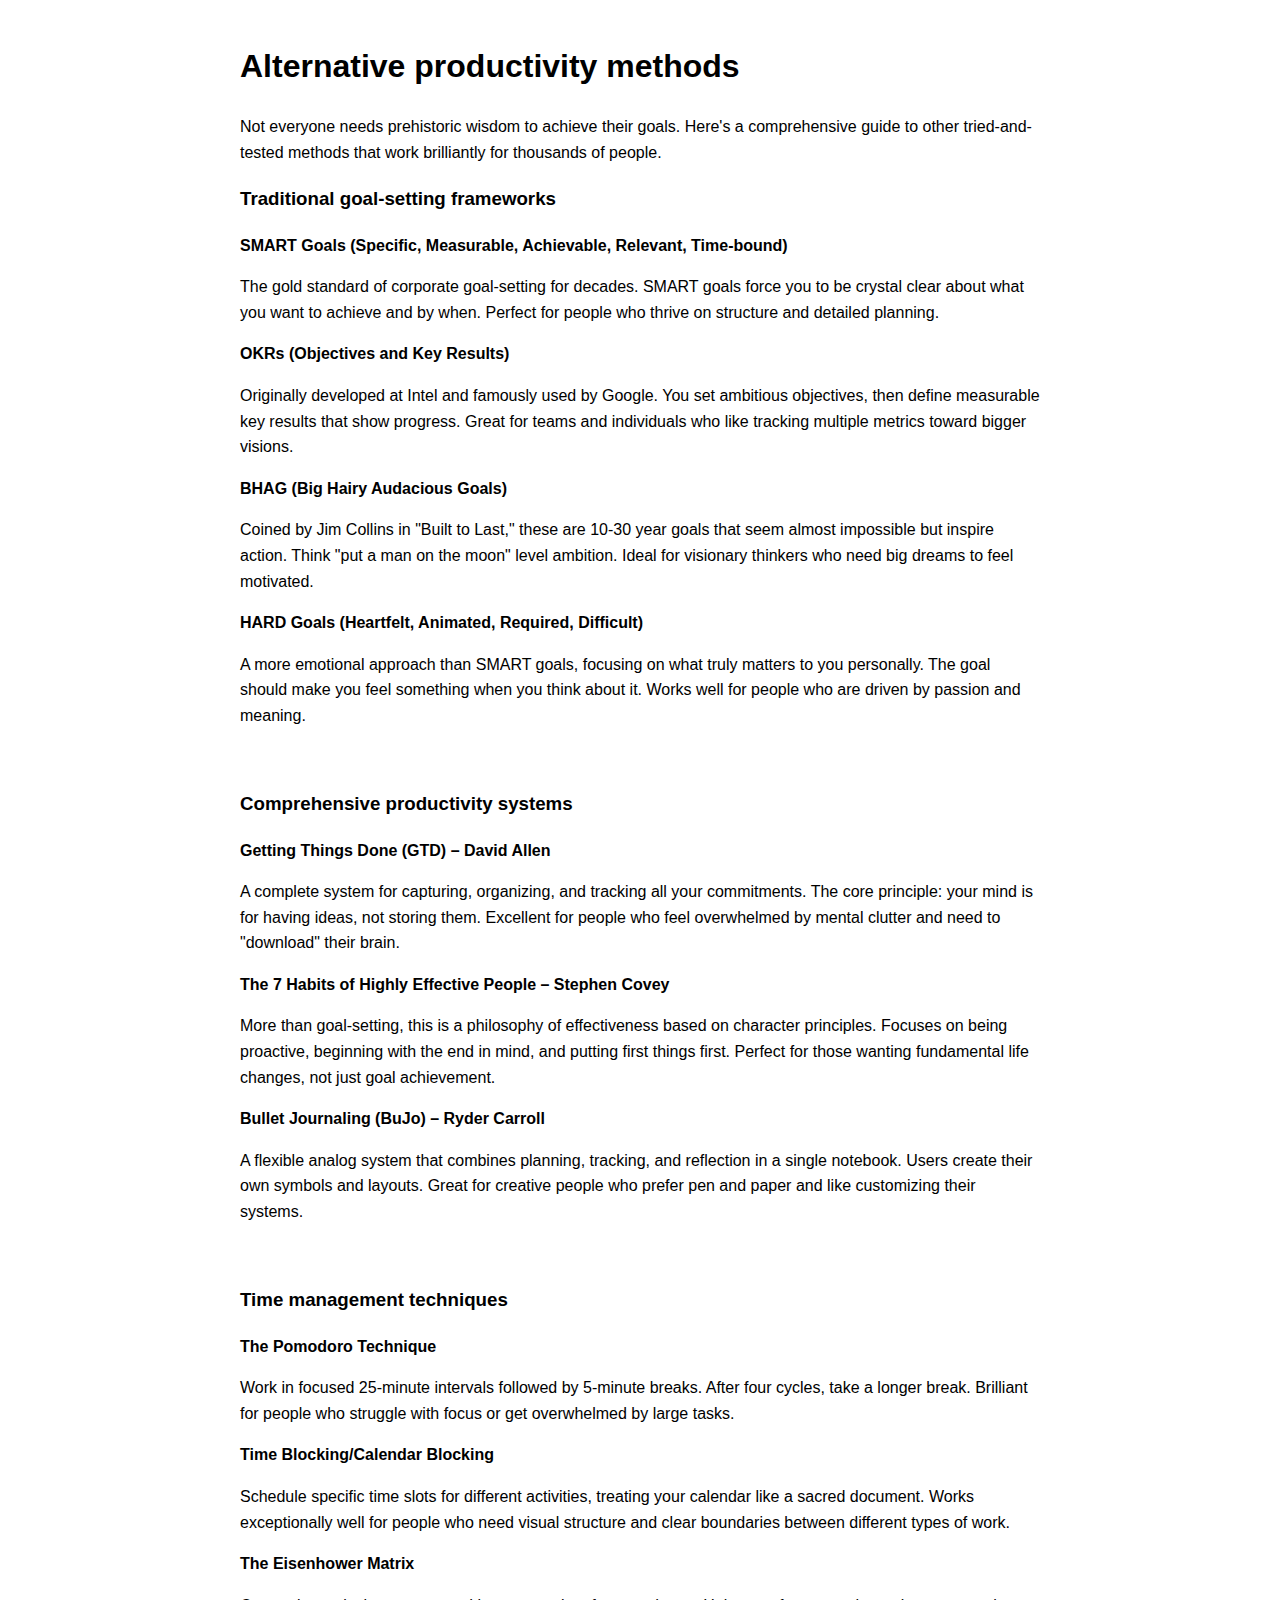
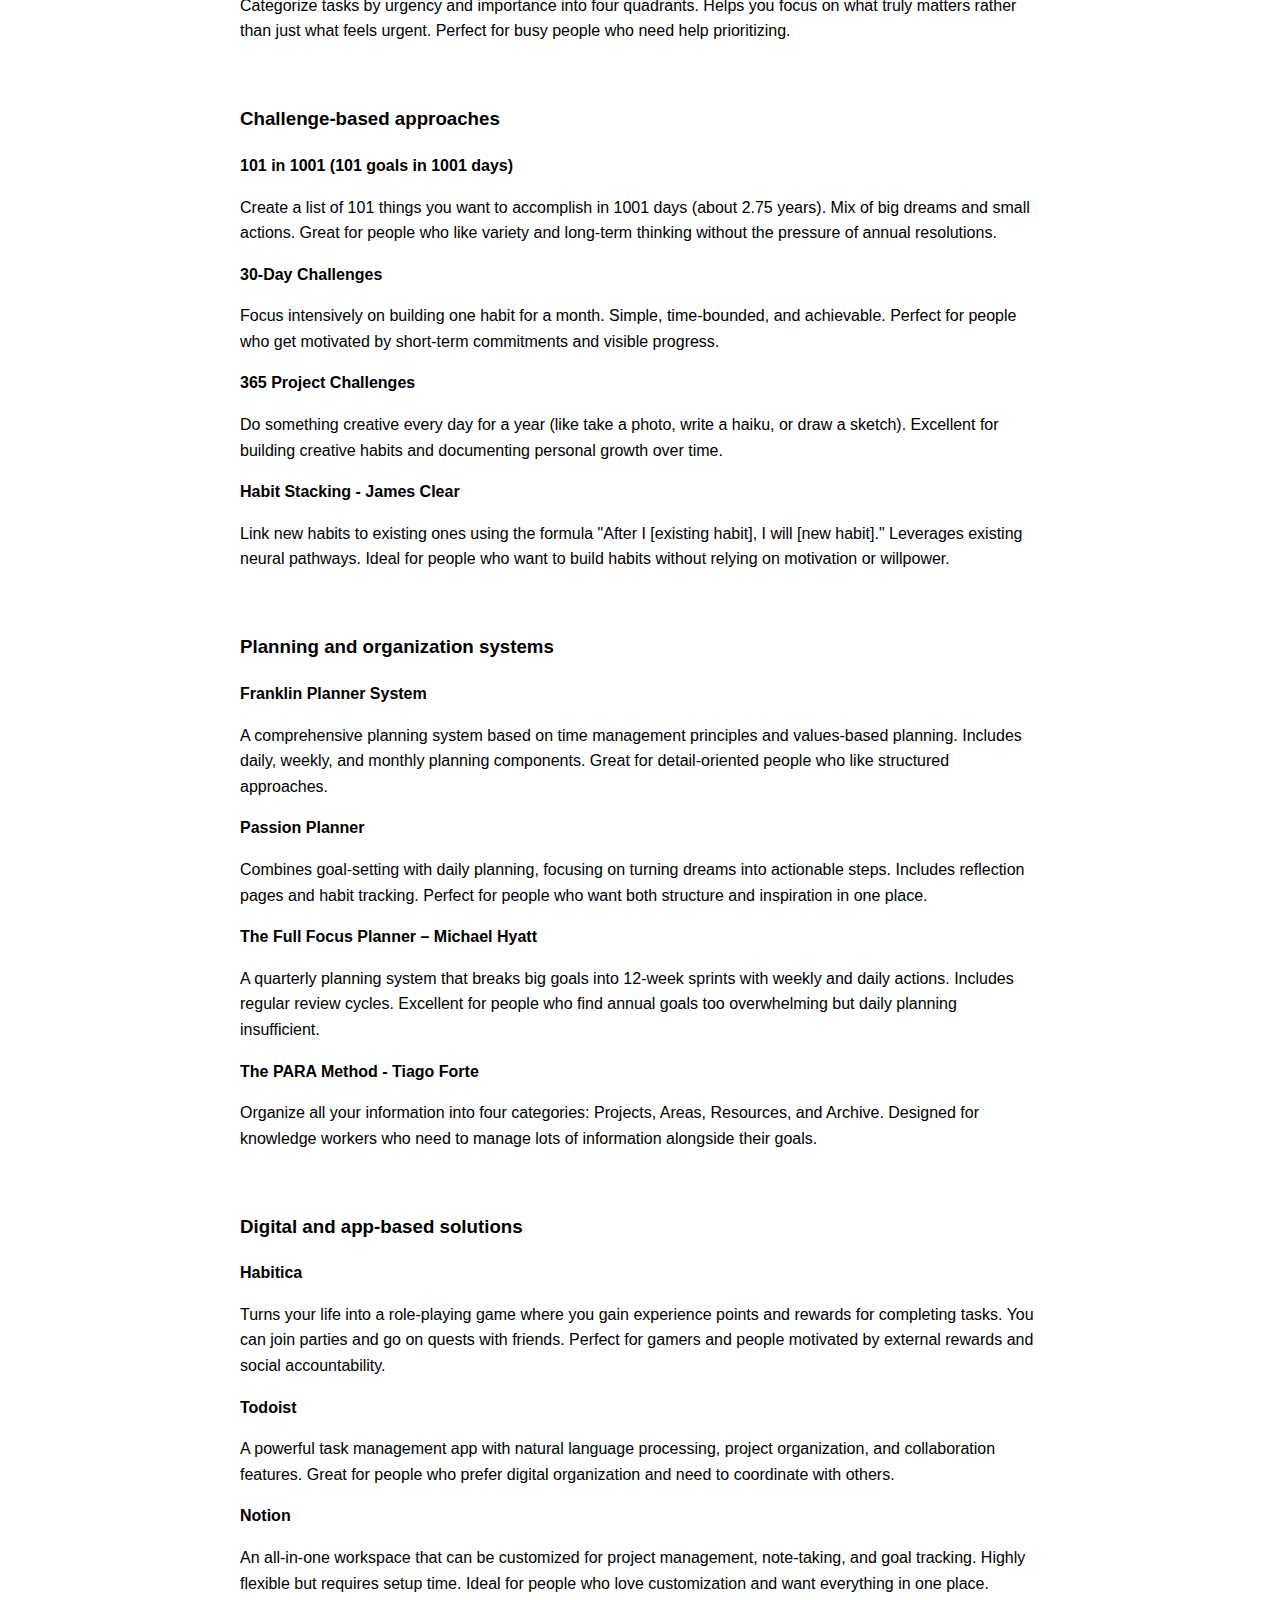
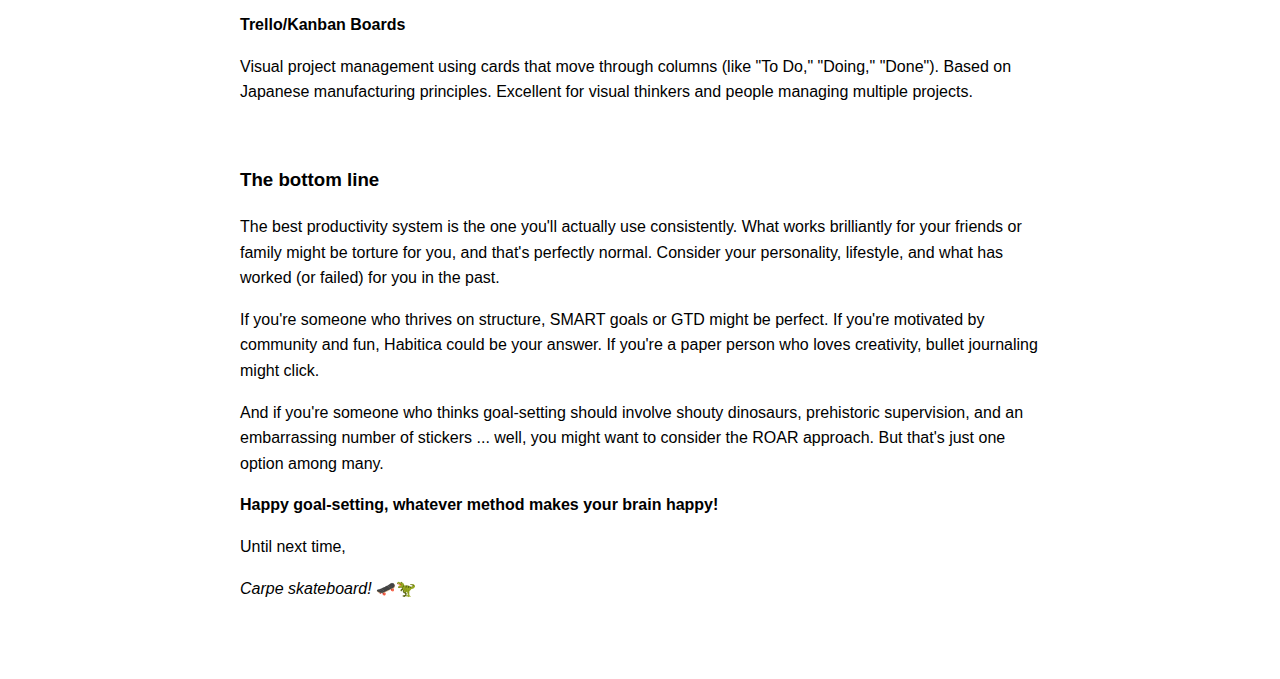
<file: Crankysaurus/site-content/posts/post-20250817-120020.html>
<!DOCTYPE html>
<html lang="en">
<head>
    <meta charset="UTF-8">
    <meta name="viewport" content="width=device-width, initial-scale=1.0">
    <title>document</title>
    <style>
        body { 
            font-family: -apple-system, BlinkMacSystemFont, "Segoe UI", Roboto, sans-serif; 
            line-height: 1.6; 
            max-width: 800px; 
            margin: 0 auto; 
            padding: 20px; 
        }
    </style>
</head>
<body>
<h1 class="MsoNormal"><span style="font-family: verdana, geneva, sans-serif;"><strong><span style="mso-ansi-language: EN-NZ;">Alternative productivity methods</span></strong></span></h1>
<p class="MsoNormal"><span style="font-family: verdana, geneva, sans-serif; font-size: 12pt;">Not everyone needs prehistoric wisdom to achieve their goals. Here's a comprehensive guide to other tried-and-tested methods that work brilliantly for thousands of people.</span></p>
<h3 class="MsoNormal"><span style="font-family: verdana, geneva, sans-serif;"><strong><span style="mso-ansi-language: EN-NZ;">Traditional goal-setting frameworks</span></strong></span></h3>
<p class="MsoNormal"><span style="font-family: verdana, geneva, sans-serif;"><strong><span style="mso-ansi-language: EN-NZ;">SMART Goals (Specific, Measurable, Achievable, Relevant, Time-bound)</span></strong></span></p>
<p class="MsoNormal"><span style="font-family: verdana, geneva, sans-serif;">The gold standard of corporate goal-setting for decades. SMART goals force you to be crystal clear about what you want to achieve and by when. Perfect for people who thrive on structure and detailed planning.</span></p>
<p class="MsoNormal"><span style="font-family: verdana, geneva, sans-serif;"><strong><span style="mso-ansi-language: EN-NZ;">OKRs (Objectives and Key Results)</span></strong></span></p>
<p class="MsoNormal"><span style="font-family: verdana, geneva, sans-serif;">Originally developed at Intel and famously used by Google. You set ambitious objectives, then define measurable key results that show progress. Great for teams and individuals who like tracking multiple metrics toward bigger visions.</span></p>
<p class="MsoNormal"><span style="font-family: verdana, geneva, sans-serif;"><strong><span style="mso-ansi-language: EN-NZ;">BHAG (Big Hairy Audacious Goals)</span></strong></span></p>
<p class="MsoNormal"><span style="font-family: verdana, geneva, sans-serif;">Coined by Jim Collins in "Built to Last," these are 10-30 year goals that seem almost impossible but inspire action. Think "put a man on the moon" level ambition. Ideal for visionary thinkers who need big dreams to feel motivated.</span></p>
<p class="MsoNormal"><span style="font-family: verdana, geneva, sans-serif;"><strong><span style="mso-ansi-language: EN-NZ;">HARD Goals (Heartfelt, Animated, Required, Difficult)</span></strong></span></p>
<p class="MsoNormal"><span style="font-family: verdana, geneva, sans-serif;">A more emotional approach than SMART goals, focusing on what truly matters to you personally. The goal should make you feel something when you think about it. Works well for people who are driven by passion and meaning.</span></p>
<p class="MsoNormal"><span style="font-family: verdana, geneva, sans-serif;">&nbsp;</span></p>
<h3 class="MsoNormal"><span style="font-family: verdana, geneva, sans-serif;"><strong><span style="mso-ansi-language: EN-NZ;">Comprehensive productivity systems</span></strong></span></h3>
<p class="MsoNormal"><span style="font-family: verdana, geneva, sans-serif;"><strong><span style="mso-ansi-language: EN-NZ;">Getting Things Done (GTD) &ndash; David Allen</span></strong></span></p>
<p class="MsoNormal"><span style="font-family: verdana, geneva, sans-serif;">A complete system for capturing, organizing, and tracking all your commitments. The core principle: your mind is for having ideas, not storing them. Excellent for people who feel overwhelmed by mental clutter and need to "download" their brain.</span></p>
<p class="MsoNormal"><span style="font-family: verdana, geneva, sans-serif;"><strong><span style="mso-ansi-language: EN-NZ;">The 7 Habits of Highly Effective People &ndash; Stephen Covey</span></strong></span></p>
<p class="MsoNormal"><span style="font-family: verdana, geneva, sans-serif;">More than goal-setting, this is a philosophy of effectiveness based on character principles. Focuses on being proactive, beginning with the end in mind, and putting first things first. Perfect for those wanting fundamental life changes, not just goal achievement.</span></p>
<p class="MsoNormal"><span style="font-family: verdana, geneva, sans-serif;"><strong><span style="mso-ansi-language: EN-NZ;">Bullet Journaling (BuJo) &ndash; Ryder Carroll</span></strong></span></p>
<p class="MsoNormal"><span style="font-family: verdana, geneva, sans-serif;">A flexible analog system that combines planning, tracking, and reflection in a single notebook. Users create their own symbols and layouts. Great for creative people who prefer pen and paper and like customizing their systems.</span></p>
<p class="MsoNormal"><span style="font-family: verdana, geneva, sans-serif;">&nbsp;</span></p>
<h3 class="MsoNormal"><span style="font-family: verdana, geneva, sans-serif;"><strong><span style="mso-ansi-language: EN-NZ;">Time management techniques</span></strong></span></h3>
<p class="MsoNormal"><span style="font-family: verdana, geneva, sans-serif;"><strong><span style="mso-ansi-language: EN-NZ;">The Pomodoro Technique</span></strong></span></p>
<p class="MsoNormal"><span style="font-family: verdana, geneva, sans-serif;">Work in focused 25-minute intervals followed by 5-minute breaks. After four cycles, take a longer break. Brilliant for people who struggle with focus or get overwhelmed by large tasks.</span></p>
<p class="MsoNormal"><span style="font-family: verdana, geneva, sans-serif;"><strong><span style="mso-ansi-language: EN-NZ;">Time Blocking/Calendar Blocking</span></strong></span></p>
<p class="MsoNormal"><span style="font-family: verdana, geneva, sans-serif;">Schedule specific time slots for different activities, treating your calendar like a sacred document. Works exceptionally well for people who need visual structure and clear boundaries between different types of work.</span></p>
<p class="MsoNormal"><span style="font-family: verdana, geneva, sans-serif;"><strong><span style="mso-ansi-language: EN-NZ;">The Eisenhower Matrix</span></strong></span></p>
<p class="MsoNormal"><span style="font-family: verdana, geneva, sans-serif;">Categorize tasks by urgency and importance into four quadrants. Helps you focus on what truly matters rather than just what feels urgent. Perfect for busy people who need help prioritizing.</span></p>
<p class="MsoNormal"><span style="font-family: verdana, geneva, sans-serif;">&nbsp;</span></p>
<h3 class="MsoNormal"><span style="font-family: verdana, geneva, sans-serif;"><strong><span style="mso-ansi-language: EN-NZ;">Challenge-based approaches</span></strong></span></h3>
<p class="MsoNormal"><span style="font-family: verdana, geneva, sans-serif;"><strong><span style="mso-ansi-language: EN-NZ;">101 in 1001 (101 goals in 1001 days)</span></strong></span></p>
<p class="MsoNormal"><span style="font-family: verdana, geneva, sans-serif;">Create a list of 101 things you want to accomplish in 1001 days (about 2.75 years). Mix of big dreams and small actions. Great for people who like variety and long-term thinking without the pressure of annual resolutions.</span></p>
<p class="MsoNormal"><span style="font-family: verdana, geneva, sans-serif;"><strong><span style="mso-ansi-language: EN-NZ;">30-Day Challenges</span></strong></span></p>
<p class="MsoNormal"><span style="font-family: verdana, geneva, sans-serif;">Focus intensively on building one habit for a month. Simple, time-bounded, and achievable. Perfect for people who get motivated by short-term commitments and visible progress.</span></p>
<p class="MsoNormal"><span style="font-family: verdana, geneva, sans-serif;"><strong><span style="mso-ansi-language: EN-NZ;">365 Project Challenges</span></strong></span></p>
<p class="MsoNormal"><span style="font-family: verdana, geneva, sans-serif;">Do something creative every day for a year (like take a photo, write a haiku, or draw a sketch). Excellent for building creative habits and documenting personal growth over time.</span></p>
<p class="MsoNormal"><span style="font-family: verdana, geneva, sans-serif;"><strong><span style="mso-ansi-language: EN-NZ;">Habit Stacking - James Clear</span></strong></span></p>
<p class="MsoNormal"><span style="font-family: verdana, geneva, sans-serif;">Link new habits to existing ones using the formula "After I [existing habit], I will [new habit]." Leverages existing neural pathways. Ideal for people who want to build habits without relying on motivation or willpower.</span></p>
<p class="MsoNormal"><span style="font-family: verdana, geneva, sans-serif;">&nbsp;</span></p>
<h3 class="MsoNormal"><span style="font-family: verdana, geneva, sans-serif;"><strong><span style="mso-ansi-language: EN-NZ;">Planning and organization systems</span></strong></span></h3>
<p class="MsoNormal"><span style="font-family: verdana, geneva, sans-serif;"><strong><span style="mso-ansi-language: EN-NZ;">Franklin Planner System</span></strong></span></p>
<p class="MsoNormal"><span style="font-family: verdana, geneva, sans-serif;">A comprehensive planning system based on time management principles and values-based planning. Includes daily, weekly, and monthly planning components. Great for detail-oriented people who like structured approaches.</span></p>
<p class="MsoNormal"><span style="font-family: verdana, geneva, sans-serif;"><strong><span style="mso-ansi-language: EN-NZ;">Passion Planner</span></strong></span></p>
<p class="MsoNormal"><span style="font-family: verdana, geneva, sans-serif;">Combines goal-setting with daily planning, focusing on turning dreams into actionable steps. Includes reflection pages and habit tracking. Perfect for people who want both structure and inspiration in one place.</span></p>
<p class="MsoNormal"><span style="font-family: verdana, geneva, sans-serif;"><strong><span style="mso-ansi-language: EN-NZ;">The Full Focus Planner &ndash; Michael Hyatt</span></strong></span></p>
<p class="MsoNormal"><span style="font-family: verdana, geneva, sans-serif;">A quarterly planning system that breaks big goals into 12-week sprints with weekly and daily actions. Includes regular review cycles. Excellent for people who find annual goals too overwhelming but daily planning insufficient.</span></p>
<p class="MsoNormal"><span style="font-family: verdana, geneva, sans-serif;"><strong><span style="mso-ansi-language: EN-NZ;">The PARA Method - Tiago Forte</span></strong></span></p>
<p class="MsoNormal"><span style="font-family: verdana, geneva, sans-serif;">Organize all your information into four categories: Projects, Areas, Resources, and Archive. Designed for knowledge workers who need to manage lots of information alongside their goals.</span></p>
<p class="MsoNormal"><span style="font-family: verdana, geneva, sans-serif;">&nbsp;</span></p>
<h3 class="MsoNormal"><span style="font-family: verdana, geneva, sans-serif;"><strong><span style="mso-ansi-language: EN-NZ;">Digital and app-based solutions</span></strong></span></h3>
<p class="MsoNormal"><span style="font-family: verdana, geneva, sans-serif;"><strong><span style="mso-ansi-language: EN-NZ;">Habitica</span></strong></span></p>
<p class="MsoNormal"><span style="font-family: verdana, geneva, sans-serif;">Turns your life into a role-playing game where you gain experience points and rewards for completing tasks. You can join parties and go on quests with friends. Perfect for gamers and people motivated by external rewards and social accountability.</span></p>
<p class="MsoNormal"><span style="font-family: verdana, geneva, sans-serif;"><strong><span style="mso-ansi-language: EN-NZ;">Todoist</span></strong></span></p>
<p class="MsoNormal"><span style="font-family: verdana, geneva, sans-serif;">A powerful task management app with natural language processing, project organization, and collaboration features. Great for people who prefer digital organization and need to coordinate with others.</span></p>
<p class="MsoNormal"><span style="font-family: verdana, geneva, sans-serif;"><strong><span style="mso-ansi-language: EN-NZ;">Notion</span></strong></span></p>
<p class="MsoNormal"><span style="font-family: verdana, geneva, sans-serif;">An all-in-one workspace that can be customized for project management, note-taking, and goal tracking. Highly flexible but requires setup time. Ideal for people who love customization and want everything in one place.</span></p>
<p class="MsoNormal"><span style="font-family: verdana, geneva, sans-serif;"><strong><span style="mso-ansi-language: EN-NZ;">Trello/Kanban Boards</span></strong></span></p>
<p class="MsoNormal"><span style="font-family: verdana, geneva, sans-serif;">Visual project management using cards that move through columns (like "To Do," "Doing," "Done"). Based on Japanese manufacturing principles. Excellent for visual thinkers and people managing multiple projects.</span></p>
<p class="MsoNormal">&nbsp;</p>
<h3 class="MsoNormal"><span style="font-family: verdana, geneva, sans-serif;"><strong><span style="mso-ansi-language: EN-NZ;">The bottom line</span></strong></span></h3>
<p class="MsoNormal"><span style="font-family: verdana, geneva, sans-serif;">The best productivity system is the one you'll actually use consistently. What works brilliantly for your friends or family might be torture for you, and that's perfectly normal. Consider your personality, lifestyle, and what has worked (or failed) for you in the past.</span></p>
<p class="MsoNormal"><span style="font-family: verdana, geneva, sans-serif;">If you're someone who thrives on structure, SMART goals or GTD might be perfect. If you're motivated by community and fun, Habitica could be your answer. If you're a paper person who loves creativity, bullet journaling might click.</span></p>
<p class="MsoNormal"><span lang="EN-GB" style="font-family: verdana, geneva, sans-serif;">And if you're someone who thinks goal-setting should involve shouty dinosaurs, prehistoric supervision, and an embarrassing number of stickers ... well, you might want to consider the ROAR approach. But that's just one option among many.</span></p>
<p class="MsoNormal"><span style="font-family: verdana, geneva, sans-serif;"><strong><span style="mso-ansi-language: EN-NZ;">Happy goal-setting, whatever method makes your brain happy!</span></strong></span></p>
<p class="MsoNormal"><span style="font-family: verdana, geneva, sans-serif;">Until next time,&nbsp;</span></p>
<p class="MsoNormal"><span style="font-family: verdana, geneva, sans-serif;"><em><span lang="EN-GB">Carpe skateboard!</span></em> <span lang="EN-GB">🛹🦖</span></span></p>
<p class="MsoNormal"><span lang="EN-GB" style="font-family: verdana, geneva, sans-serif;">&nbsp;</span></p>
</body>
</html>
</file>
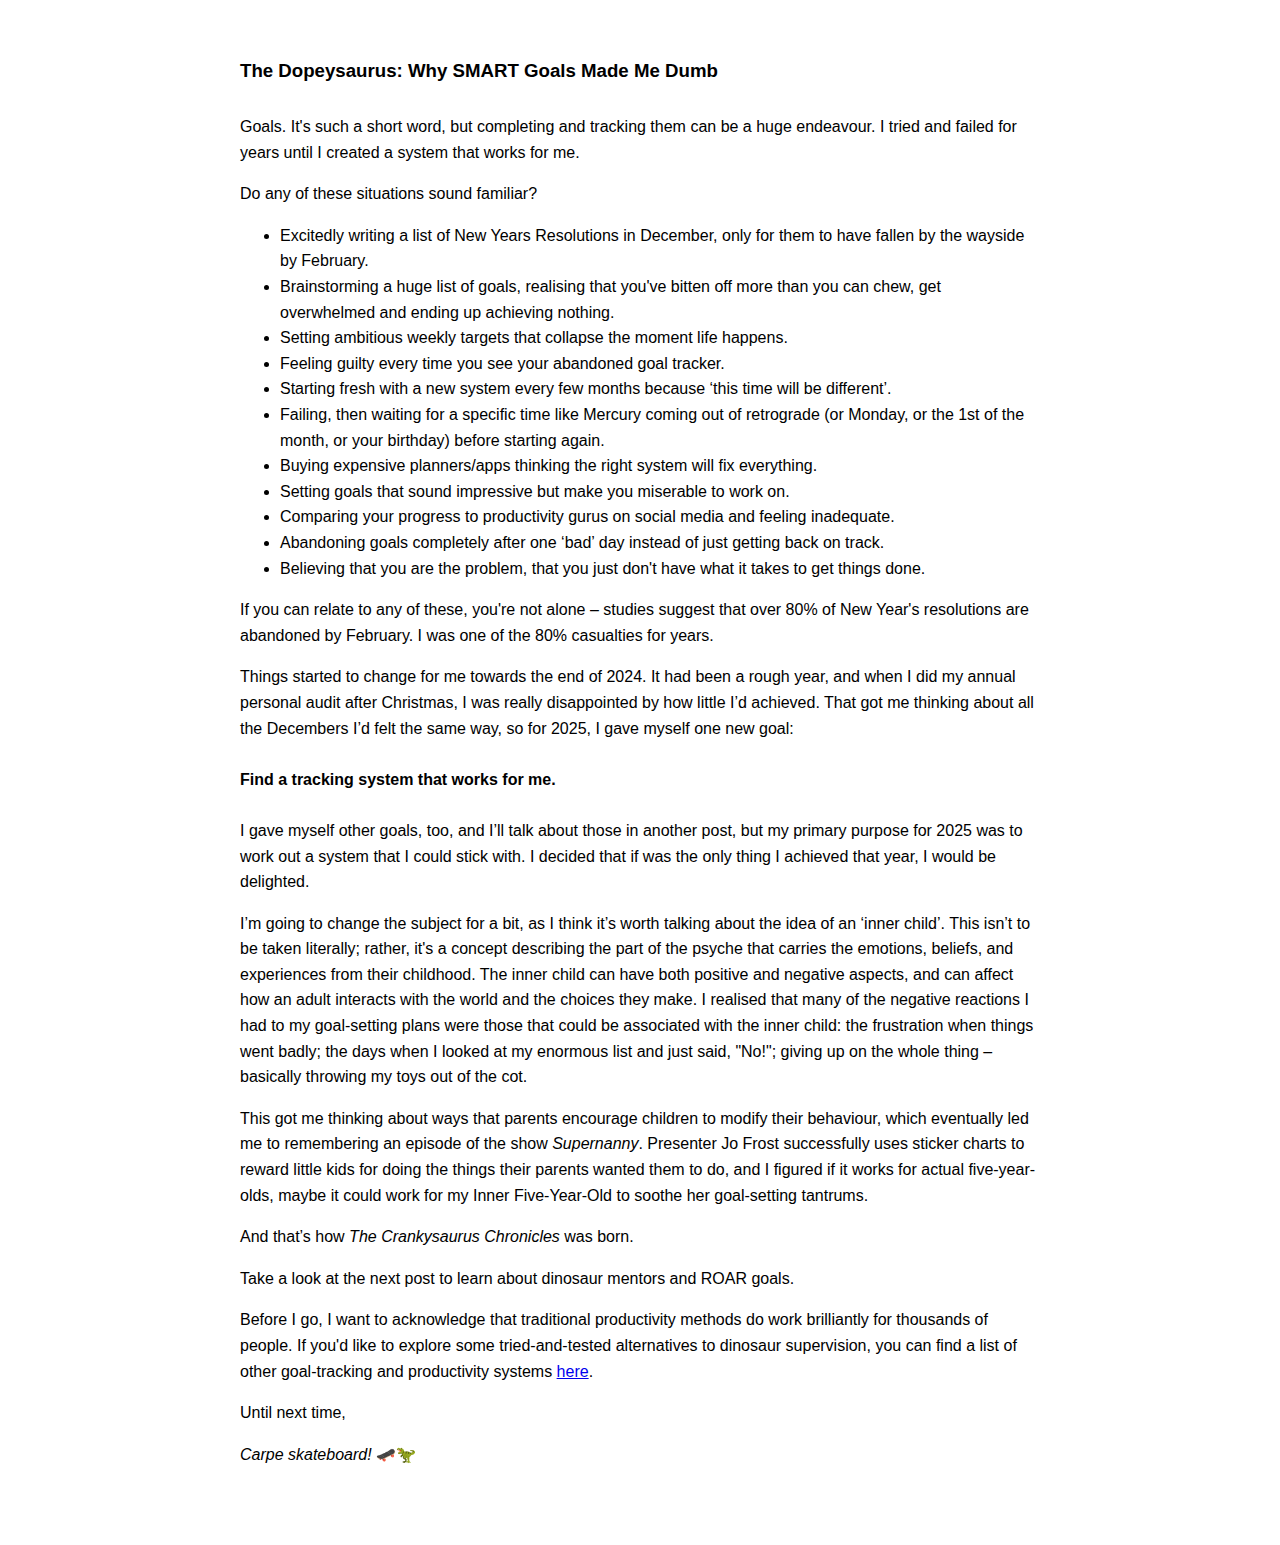
<file: Crankysaurus/site-content/posts/post-20250817-122021.html>
<!DOCTYPE html>
<html lang="en">
<head>
    <meta charset="UTF-8">
    <meta name="viewport" content="width=device-width, initial-scale=1.0">
    <title>The_Dopeysaurus</title>
    <style>
        body { 
            font-family: -apple-system, BlinkMacSystemFont, "Segoe UI", Roboto, sans-serif; 
            line-height: 1.6; 
            max-width: 800px; 
            margin: 0 auto; 
            padding: 20px; 
        }
    </style>
</head>
<body>
<h1 class="MsoNormal"><strong><span style="font-size: 14.0pt; line-height: 115%; mso-ansi-language: EN-NZ;">The Dopeysaurus: Why SMART Goals Made Me Dumb</span></strong></h1>
<p class="MsoNormal"><span style="font-family: verdana, geneva, sans-serif;">Goals. It's such a short word, but completing and tracking them can be a huge endeavour. I tried and failed for years until I created a system that works for me.</span></p>
<p class="MsoNormal"><span style="font-family: verdana, geneva, sans-serif;">Do any of these situations sound familiar?</span></p>
<ul>
<li class="MsoNormal"><span style="font-family: verdana, geneva, sans-serif;">Excitedly writing a list of New Years Resolutions in December, only for them to have fallen by the wayside by February.</span></li>
<li class="MsoNormal"><span style="font-family: verdana, geneva, sans-serif;">Brainstorming a huge list of goals, realising that you've bitten off more than you can chew, get overwhelmed and ending up achieving nothing.</span></li>
<li class="MsoNormal"><span style="font-family: verdana, geneva, sans-serif;">Setting ambitious weekly targets that collapse the moment life happens.</span></li>
<li class="MsoNormal"><span style="font-family: verdana, geneva, sans-serif;">Feeling guilty every time you see your abandoned goal tracker.</span></li>
<li class="MsoNormal"><span style="font-family: verdana, geneva, sans-serif;">Starting fresh with a new system every few months because &lsquo;this time will be different&rsquo;.</span></li>
<li class="MsoNormal"><span lang="EN-GB" style="font-family: verdana, geneva, sans-serif;">Failing, then waiting for a specific time like Mercury coming out of retrograde (or Monday, or the 1st of the month, or your birthday) before starting again.</span></li>
<li class="MsoNormal"><span style="font-family: verdana, geneva, sans-serif;">Buying expensive planners/apps thinking the right system will fix everything.</span></li>
<li class="MsoNormal"><span style="font-family: verdana, geneva, sans-serif;">Setting goals that sound impressive but make you miserable to work on.</span></li>
<li class="MsoNormal"><span style="font-family: verdana, geneva, sans-serif;">Comparing your progress to productivity gurus on social media and feeling inadequate.</span></li>
<li class="MsoNormal"><span style="font-family: verdana, geneva, sans-serif;">Abandoning goals completely after one &lsquo;bad&rsquo; day instead of just getting back on track.</span></li>
<li class="MsoNormal"><span style="font-family: verdana, geneva, sans-serif;">Believing that you are the problem, that you just don't have what it takes to get things done.</span></li>
</ul>
<p class="MsoNormal"><span lang="EN-GB" style="font-family: verdana, geneva, sans-serif;">If you can relate to any of these, you're not alone &ndash; studies suggest that over 80% of New Year's resolutions are abandoned by February. I was one of the 80% casualties for years.</span></p>
<p class="MsoNormal"><span lang="EN-GB" style="font-family: verdana, geneva, sans-serif;">Things started to change for me towards the end of 2024. It had been a rough year, and when I did my annual personal audit after Christmas, I was really disappointed by how little I&rsquo;d achieved. That got me thinking about all the Decembers I&rsquo;d felt the same way, so for 2025, I gave myself one new goal:<br><br><strong>Find a tracking system that works for me.</strong><br><br>I gave myself other goals, too, and I&rsquo;ll talk about those in another post, but my primary purpose for 2025 was to work out a system that I could stick with. I decided that if was the only thing I achieved that year, I would be delighted.</span></p>
<p class="MsoNormal"><span lang="EN-GB" style="font-family: verdana, geneva, sans-serif;">I&rsquo;m going to change the subject for a bit, as I think it&rsquo;s worth talking about the idea of an &lsquo;inner child&rsquo;. This isn&rsquo;t to be taken literally; rather, it's a concept describing the part of the psyche that carries the emotions, beliefs, and experiences from their childhood. The inner child can have both positive and negative aspects, and can affect how an adult interacts with the world and the choices they make.<em> </em>I realised that many of the negative reactions I had to my goal-setting plans were those that could be associated with the inner child: the frustration when things went badly; the days when I looked at my enormous list and just said, "No!"; giving up on the whole thing &ndash; basically throwing my toys out of the cot.</span></p>
<p class="MsoNormal"><span lang="EN-GB" style="font-family: verdana, geneva, sans-serif;">This got me thinking about ways that parents encourage children to modify their behaviour, which eventually led me to remembering an episode of the show <em>Supernanny</em>. Presenter Jo Frost successfully uses sticker charts to reward little kids for doing the things their parents wanted them to do, and I figured if it works for actual five-year-olds, maybe it could work for my Inner Five-Year-Old to soothe her goal-setting tantrums.</span></p>
<p class="MsoNormal"><span lang="EN-GB" style="font-family: verdana, geneva, sans-serif;">And that&rsquo;s how <em>The Crankysaurus Chronicles</em> was born.</span></p>
<p class="MsoNormal"><span lang="EN-GB" style="font-family: verdana, geneva, sans-serif;">Take a look at the next post to learn about dinosaur mentors and ROAR goals.</span></p>
<p class="MsoNormal"><span style="font-family: verdana, geneva, sans-serif;">Before I go, I want to acknowledge that traditional productivity methods do work brilliantly for thousands of people. If you'd like to explore some tried-and-tested alternatives to dinosaur supervision, you can find a list of other goal-tracking and productivity systems <a href="https://crankysauruschronicles.com/?post=post-20250817-120020" target="_parent">here</a>.</span></p>
<p class="MsoNormal"><span style="font-family: verdana, geneva, sans-serif;">Until next time,&nbsp;</span></p>
<p class="MsoNormal"><span style="font-family: verdana, geneva, sans-serif;"><em><span lang="EN-GB">Carpe skateboard!</span></em><span lang="EN-GB" style="mso-ansi-language: EN-NZ;"> </span></span><span lang="EN-GB" style="font-family: 'Segoe UI Emoji',sans-serif; mso-bidi-font-family: 'Segoe UI Emoji';">🛹🦖</span></p>
<p class="MsoNormal">&nbsp;</p>
</body>
</html>
</file>
<file: Crankysaurus/site-content/styles.css>
@font-face {
    font-family: 'Erasaur';
    src: url('./fonts/Erasaur-wjZ9.woff') format('woff');
    font-display: swap;
    font-weight: normal;
    font-style: normal;
}

* {
    margin: 0;
    padding: 0;
    box-sizing: border-box;
}

body {
    font-family: -apple-system, BlinkMacSystemFont, 'Segoe UI', Roboto, Oxygen, Ubuntu, Cantarell, sans-serif;
    line-height: 1.6;
    color: #333;
    background-color: #f8f9fa;
}

.container {
    max-width: 1200px;
    margin: 0 auto;
    padding: 0 20px;
}

/* Banner Section */
.banner {
    position: relative;
    height: 60vh;
    background-image: url('images/Dinosaur banner.png');
    background-size: cover;
    background-position: center;
    background-repeat: no-repeat; /* Add this */
    background-attachment: scroll; /* Add this */
    width: 100%; /* Explicitly set width */
    min-height: 60vh; /* Add fallback min-height */
    display: flex;
    align-items: center;
    justify-content: center;
    color: white;
    text-align: center;
}

/* Firefox-specific fix */
@-moz-document url-prefix() {
    .banner {
        background-attachment: scroll;
        transform: translateZ(0); /* Force hardware acceleration */
    }
}

.banner::before {
    content: '';
    position: absolute;
    top: 0;
    left: 0;
    right: 0;
    bottom: 0;
    background: rgba(0, 0, 0, 0.4);
    z-index: 1;
}

.banner-content {
    position: relative;
    z-index: 2;
}

.banner h1 {
    font-family: 'Erasaur', serif;
    font-size: 3.5rem;
    font-weight: 700;
    margin-bottom: 1rem;
    text-shadow: 2px 2px 4px rgba(0, 0, 0, 0.3);
}

.banner p {
    font-size: 1.2rem;
    opacity: 0.9;
}

/* Navigation */
.nav-home {
    position: fixed;
    top: 20px;
    left: 20px;
    background: rgba(255, 255, 255, 0.9);
    border: none;
    padding: 10px 20px;
    border-radius: 25px;
    cursor: pointer;
    font-weight: 600;
    color: #333;
    backdrop-filter: blur(10px);
    transition: all 0.3s ease;
    z-index: 1000;
    display: none;
}

.nav-home:hover {
    background: white;
    transform: translateY(-2px);
    box-shadow: 0 4px 12px rgba(0, 0, 0, 0.15);
}

.nav-home.show {
    display: block;
}

/* Main Content */
.main-content {
    padding: 4rem 0;
}

.section {
    margin-bottom: 4rem;
}

.section h2 {
    font-size: 2.5rem;
    margin-bottom: 2rem;
    text-align: center;
    color: #2c3e50;
    font-weight: 300;
}

/* Post Grid */
.posts-grid {
    display: grid;
    grid-template-columns: repeat(auto-fit, minmax(350px, 1fr));
    gap: 2rem;
    margin-top: 2rem;
}

/* Latest Posts - Vertical Layout */
.posts-grid.vertical {
    grid-template-columns: 1fr;
    max-width: 800px;
    margin: 2rem auto 0;
}

.posts-grid.vertical .post-card {
    display: flex;
    align-items: flex-start;
    gap: 1.5rem;
    padding: 1.5rem;
    background: white;
    border-radius: 12px;
    box-shadow: 0 4px 6px rgba(0, 0, 0, 0.1);
    transition: all 0.3s ease;
}

.posts-grid.vertical .post-card:hover {
    transform: translateY(-4px);
    box-shadow: 0 8px 16px rgba(0, 0, 0, 0.15);
}

.posts-grid.vertical .post-thumbnail {
    width: 150px;
    height: 100px;
    flex-shrink: 0;
    border-radius: 8px;
    background-size: cover;
    background-position: center;
}

.posts-grid.vertical .post-thumbnail:not([style*="background-image"]) {
    background: linear-gradient(135deg, #ffa726, #ff7043);
}

.posts-grid.vertical .post-thumbnail::after {
    display: none;
}

.posts-grid.vertical .post-info {
    padding: 0;
    flex: 1;
}

.posts-grid.vertical .post-title {
    font-size: 1.4rem;
    margin-bottom: 0.75rem;
}

.posts-grid.vertical .post-excerpt {
    margin-bottom: 0.75rem;
}

.post-card {
    background: white;
    border-radius: 12px;
    overflow: hidden;
    box-shadow: 0 4px 6px rgba(0, 0, 0, 0.1);
    transition: all 0.3s ease;
    cursor: pointer;
}

.post-card:hover {
    transform: translateY(-8px);
    box-shadow: 0 12px 24px rgba(0, 0, 0, 0.15);
}

.post-thumbnail {
    width: 100%;
    height: 250px;
    background: linear-gradient(45deg, #ff7b7b, #667eea);
    background-size: cover;
    background-position: center;
    position: relative;
}

.post-thumbnail::after {
    content: '';
    position: absolute;
    bottom: 0;
    left: 0;
    right: 0;
    height: 50%;
    background: linear-gradient(transparent, rgba(0, 0, 0, 0.3));
}

.post-info {
    padding: 1.5rem;
}

.post-title {
    font-size: 1.3rem;
    font-weight: 600;
    margin-bottom: 0.5rem;
    color: #2c3e50;
}

.post-excerpt {
    color: #666;
    font-size: 0.95rem;
    line-height: 1.5;
}

.post-date {
    color: #999;
    font-size: 0.85rem;
    margin-top: 1rem;
}

/* Post Content View */
.post-content {
    display: none;
    background: white;
    min-height: calc(100vh - 60vh);
}

.post-content.active {
    display: block;
}

.post-hero-image {
    width: 100%;
    height: 300px;
    background-size: cover;
    background-position: center;
    background: linear-gradient(135deg, #667eea, #764ba2);
    margin-bottom: 2rem;
    border-radius: 0 0 20px 20px;
    position: relative;
}

.post-hero-image::after {
    content: '';
    position: absolute;
    bottom: 0;
    left: 0;
    right: 0;
    height: 30%;
    background: linear-gradient(transparent, rgba(0, 0, 0, 0.1));
    border-radius: 0 0 20px 20px;
}

.post-content-inner {
    max-width: 800px;
    margin: 0 auto;
    padding: 0 2rem 2rem 2rem;
}

.post-content-inner iframe {
    width: 90% !important;
    margin: 0 auto !important;
    display: block !important;
    border: none;
    border-radius: 8px;
    box-shadow: 0 2px 8px rgba(0, 0, 0, 0.1);
    background: white;
    min-height: 500px;
    overflow: hidden;
}

/* Add min-width only on desktop */
@media (min-width: 900px) {
    .post-content-inner iframe {
        min-width: 900px;
    }
}

.post-content h1 {
    font-size: 2.5rem;
    margin-bottom: 1rem;
    color: #2c3e50;
}

.post-content h2 {
    font-size: 2rem;
    margin: 2rem 0 1rem 0;
    color: #34495e;
}

.post-content h3 {
    font-size: 1.5rem;
    margin: 1.5rem 0 1rem 0;
    color: #34495e;
}

.post-content p {
    margin-bottom: 1.5rem;
    color: #444;
}

.post-content img {
    max-width: 100%;
    height: auto;
    border-radius: 8px;
    margin: 1.5rem 0;
}

/* Home View */
.home-content {
    display: block;
}

.home-content.hidden {
    display: none;
}

/* Responsive Design */
@media (max-width: 768px) {
    .banner {
        height: 50vh;
    }

    .banner h1 {
        font-size: 2.5rem;
    }

    .posts-grid {
        grid-template-columns: 1fr;
        gap: 1.5rem;
    }

    .post-card {
        margin: 0 10px;
    }

    .posts-grid.vertical .post-card {
        flex-direction: column;
        margin: 0;
    }

    .posts-grid.vertical .post-thumbnail {
        width: 100%;
        height: 200px;
    }

    .post-hero-image {
        height: 200px;
        margin-bottom: 1.5rem;
    }

    .container {
        padding: 0 15px;
    }

    .section h2 {
        font-size: 2rem;
    }

    .nav-home {
        top: 15px;
        left: 15px;
        padding: 8px 16px;
        font-size: 0.9rem;
    }
}

@media (max-width: 480px) {
    .banner h1 {
        font-size: 2rem;
    }

    .banner p {
        font-size: 1rem;
    }

    .post-info {
        padding: 1rem;
    }

    .post-title {
        font-size: 1.1rem;
    }
}

/* Responsive iframe container */
.iframe-container {
    position: relative;
    width: 100%;
    background: white;
    border-radius: 8px;
    overflow: hidden;
}

/* Loading state for iframe */
.iframe-loading {
    display: flex;
    align-items: center;
    justify-content: center;
    min-height: 400px;
    background: #f8f9fa;
    border-radius: 8px;
    color: #666;
}

.iframe-loading::before {
    content: "Loading post...";
    font-size: 1.1rem;
}

/* Mobile responsive */
@media (max-width: 768px) {
    .post-content-inner {
        padding: 0 1rem 1rem 1rem;
    }
    
    .post-content-inner iframe {
        border-radius: 4px;
        min-height: 400px;
    }
}
</file>
